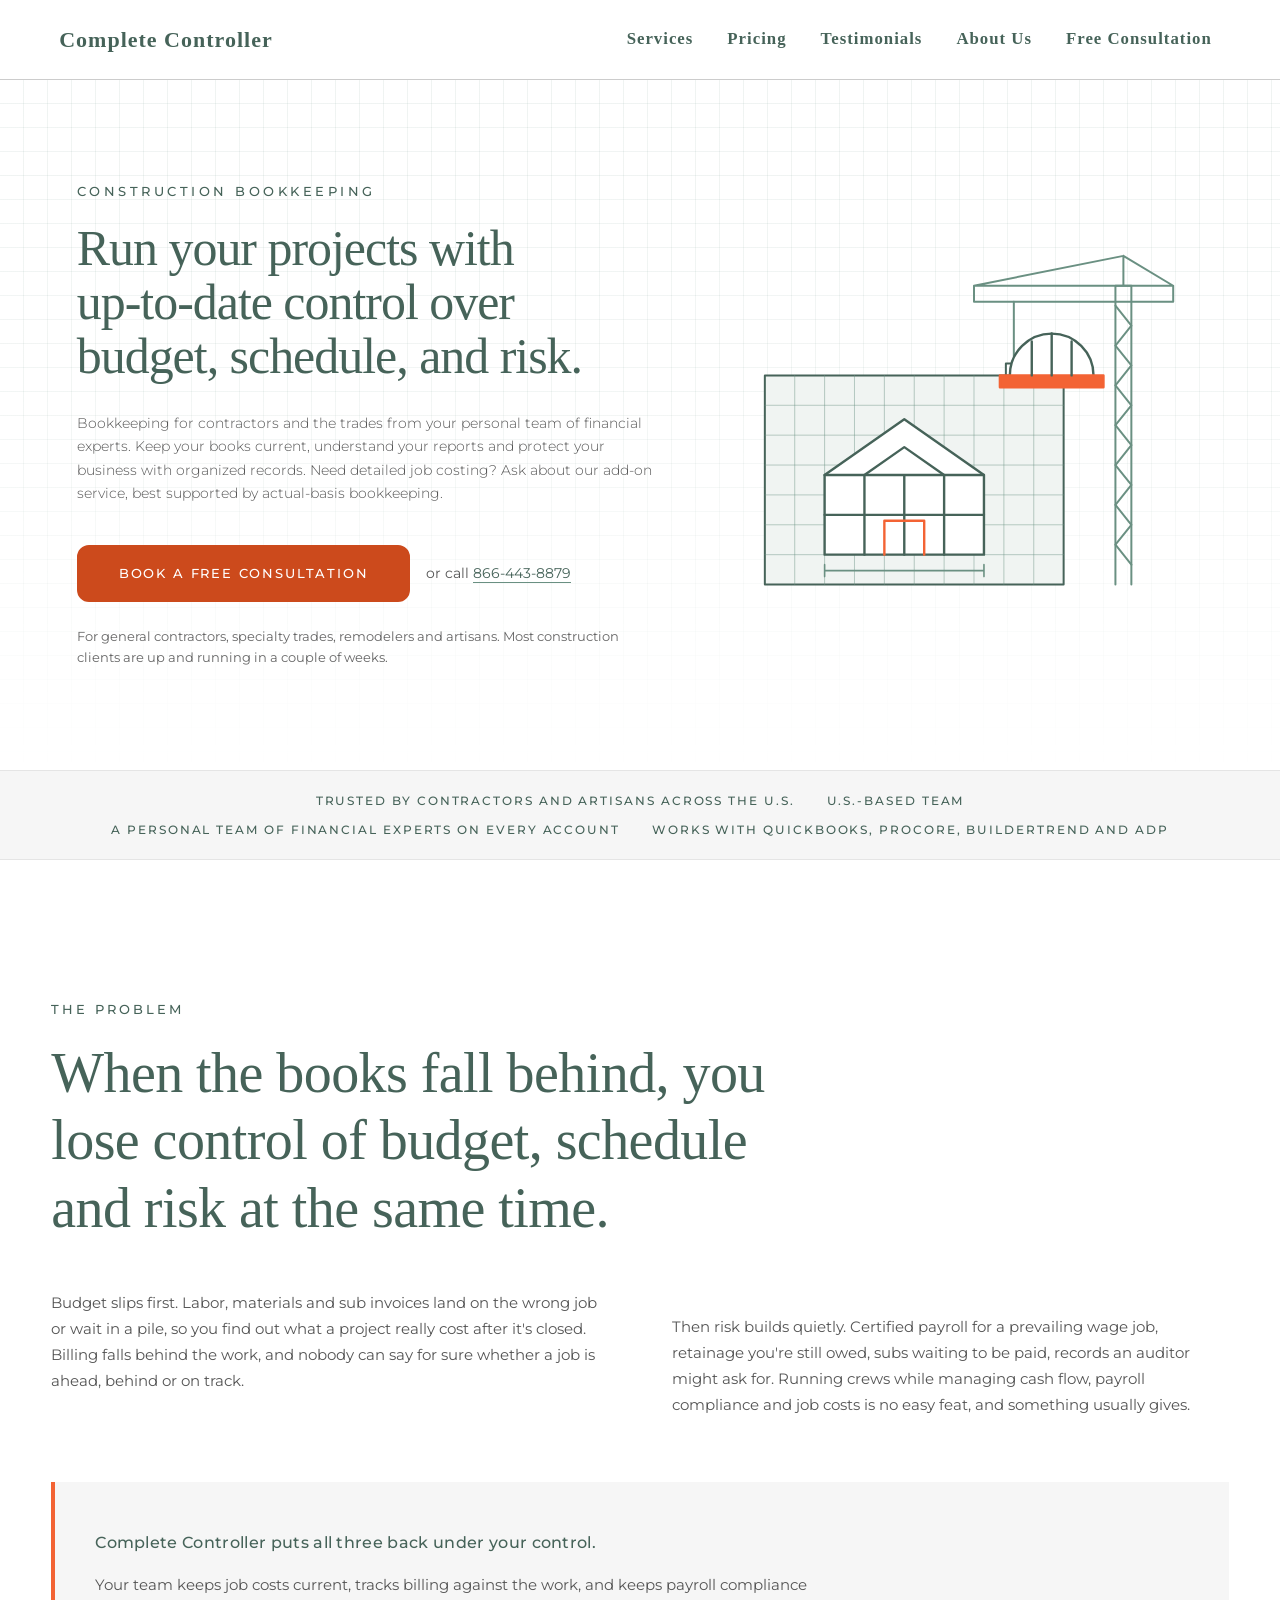
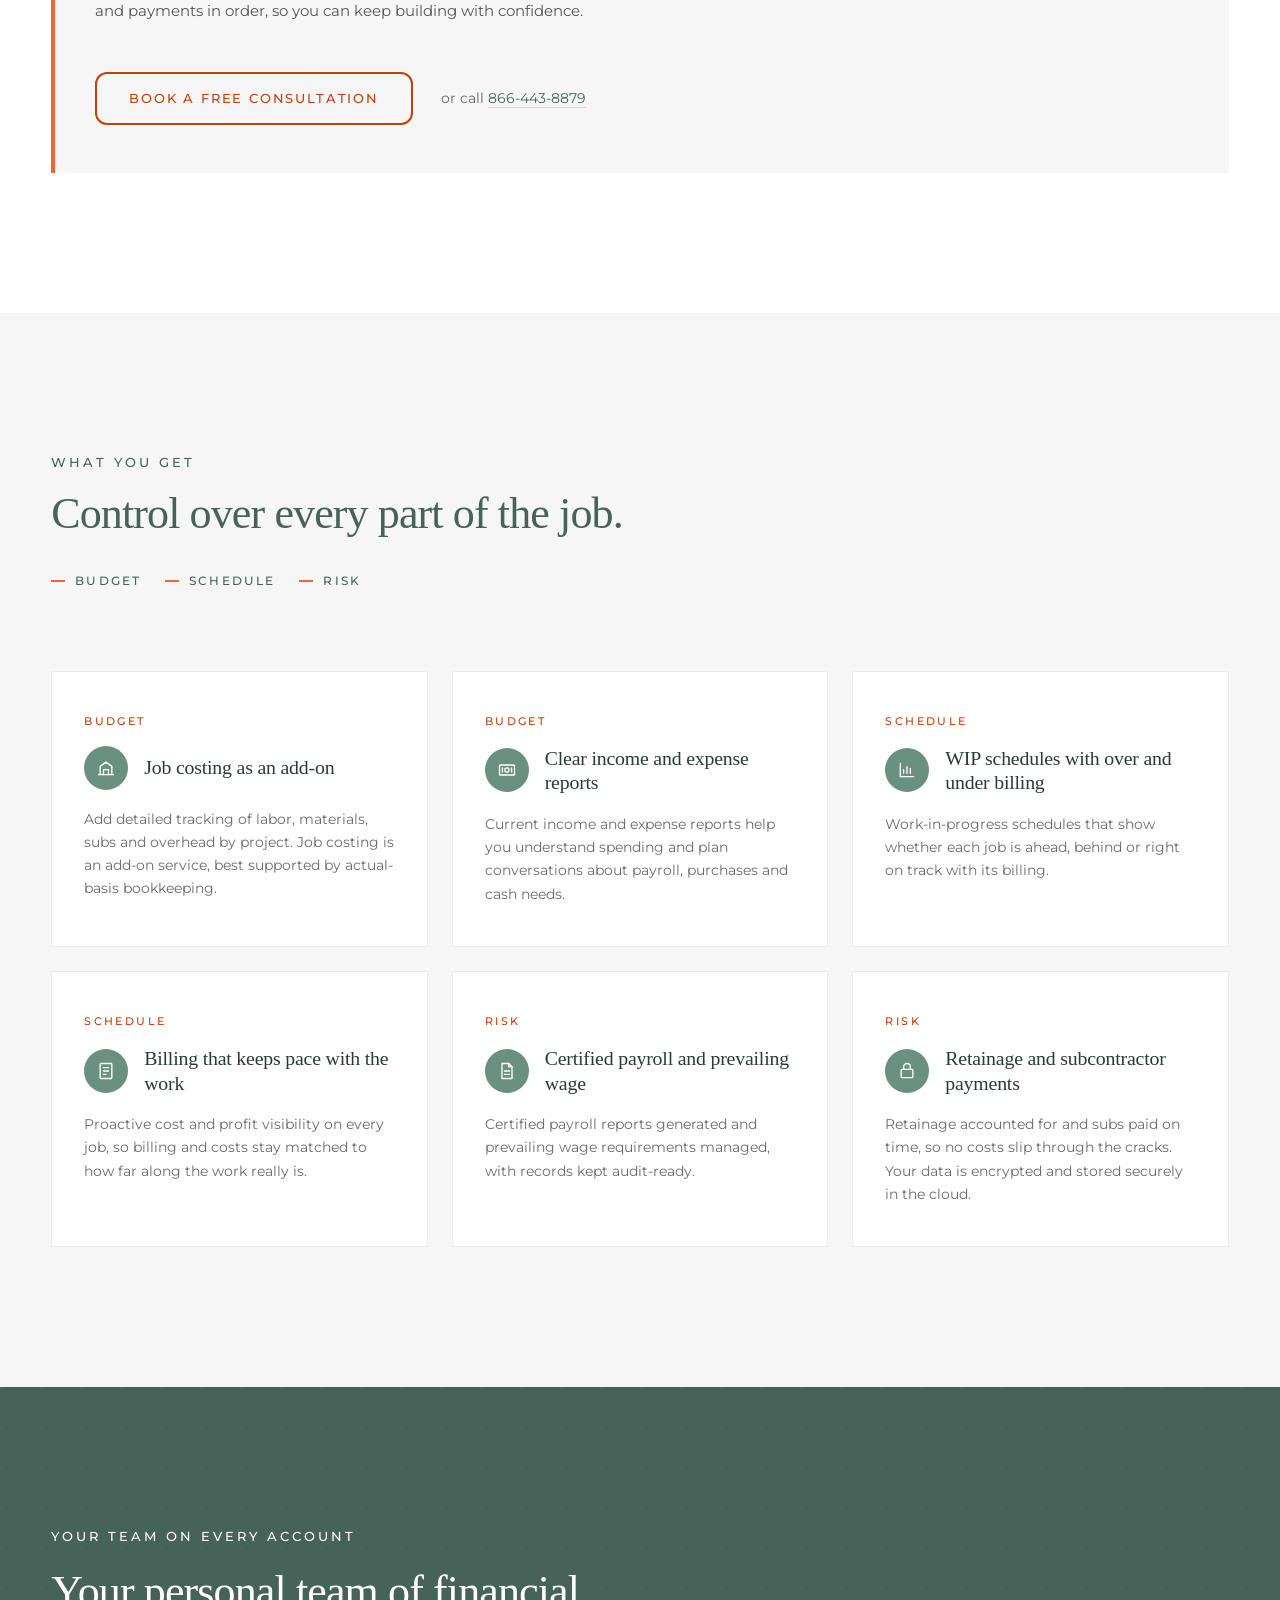
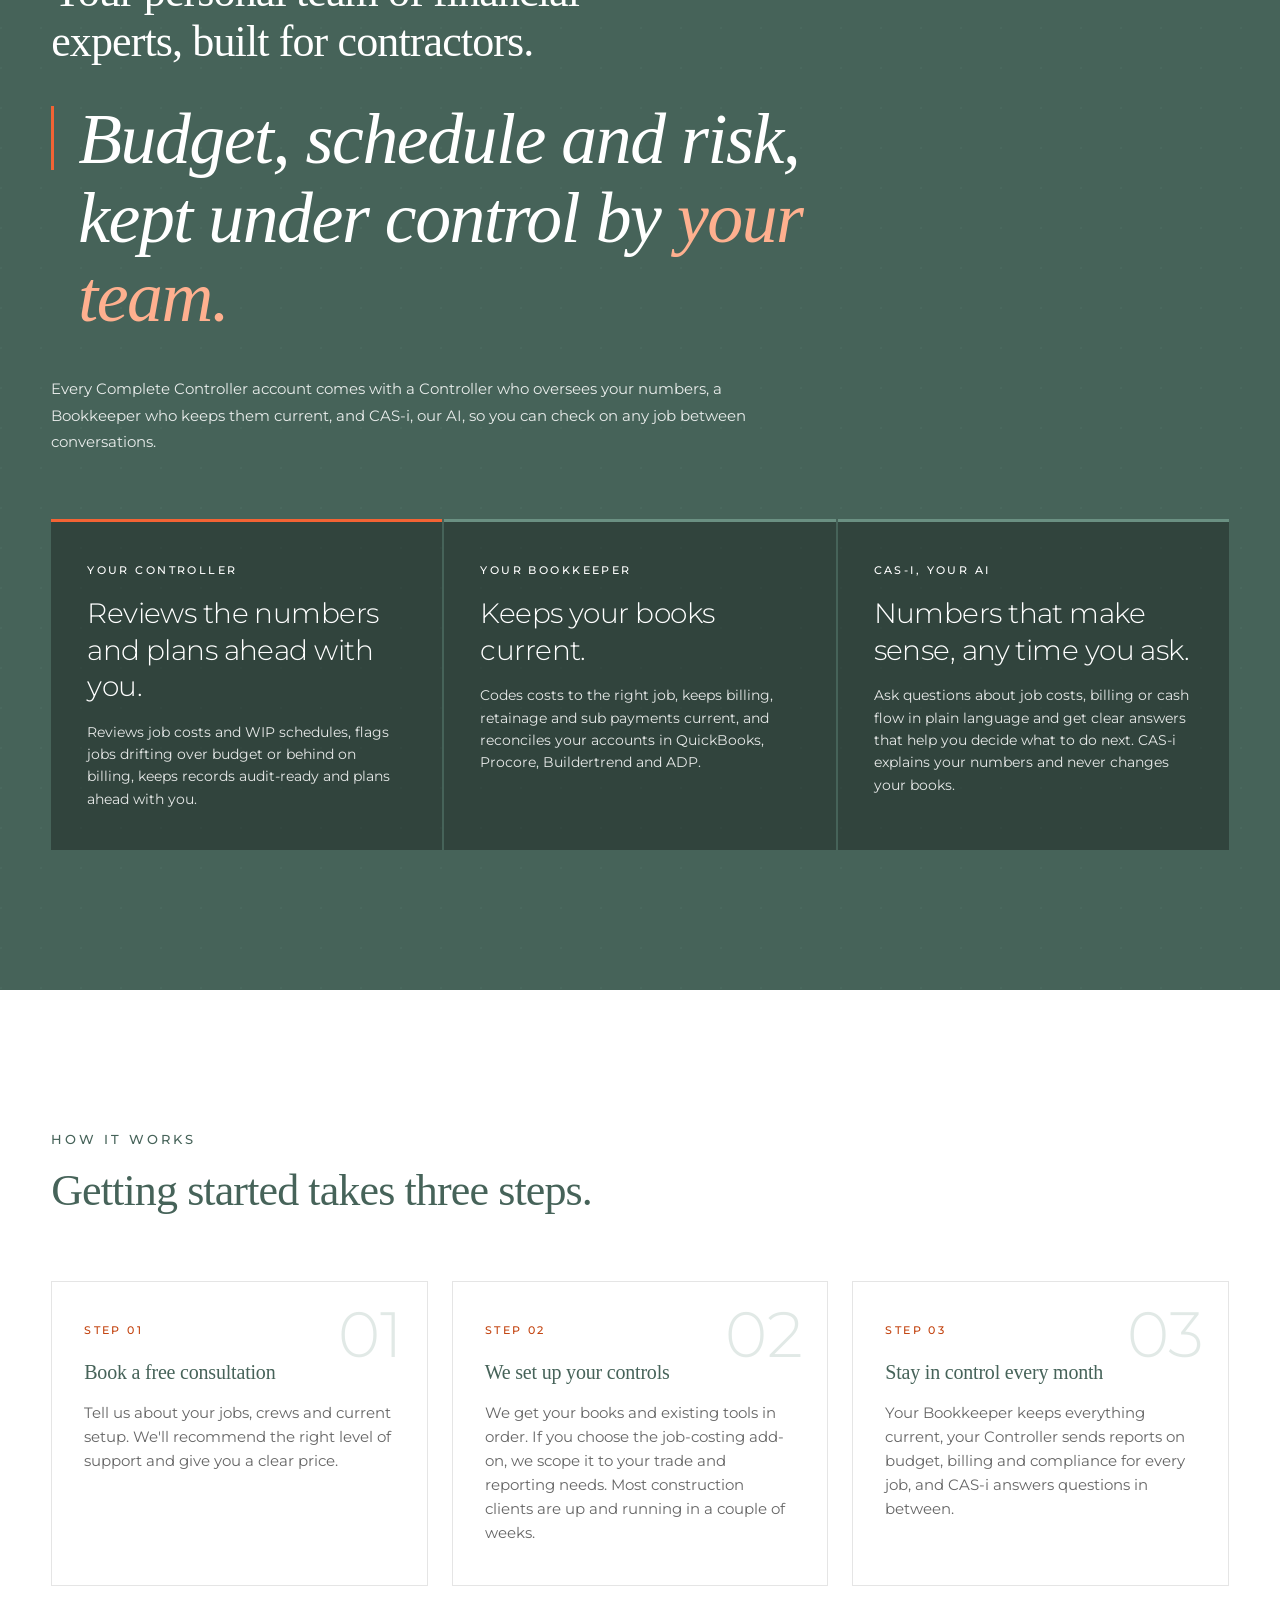
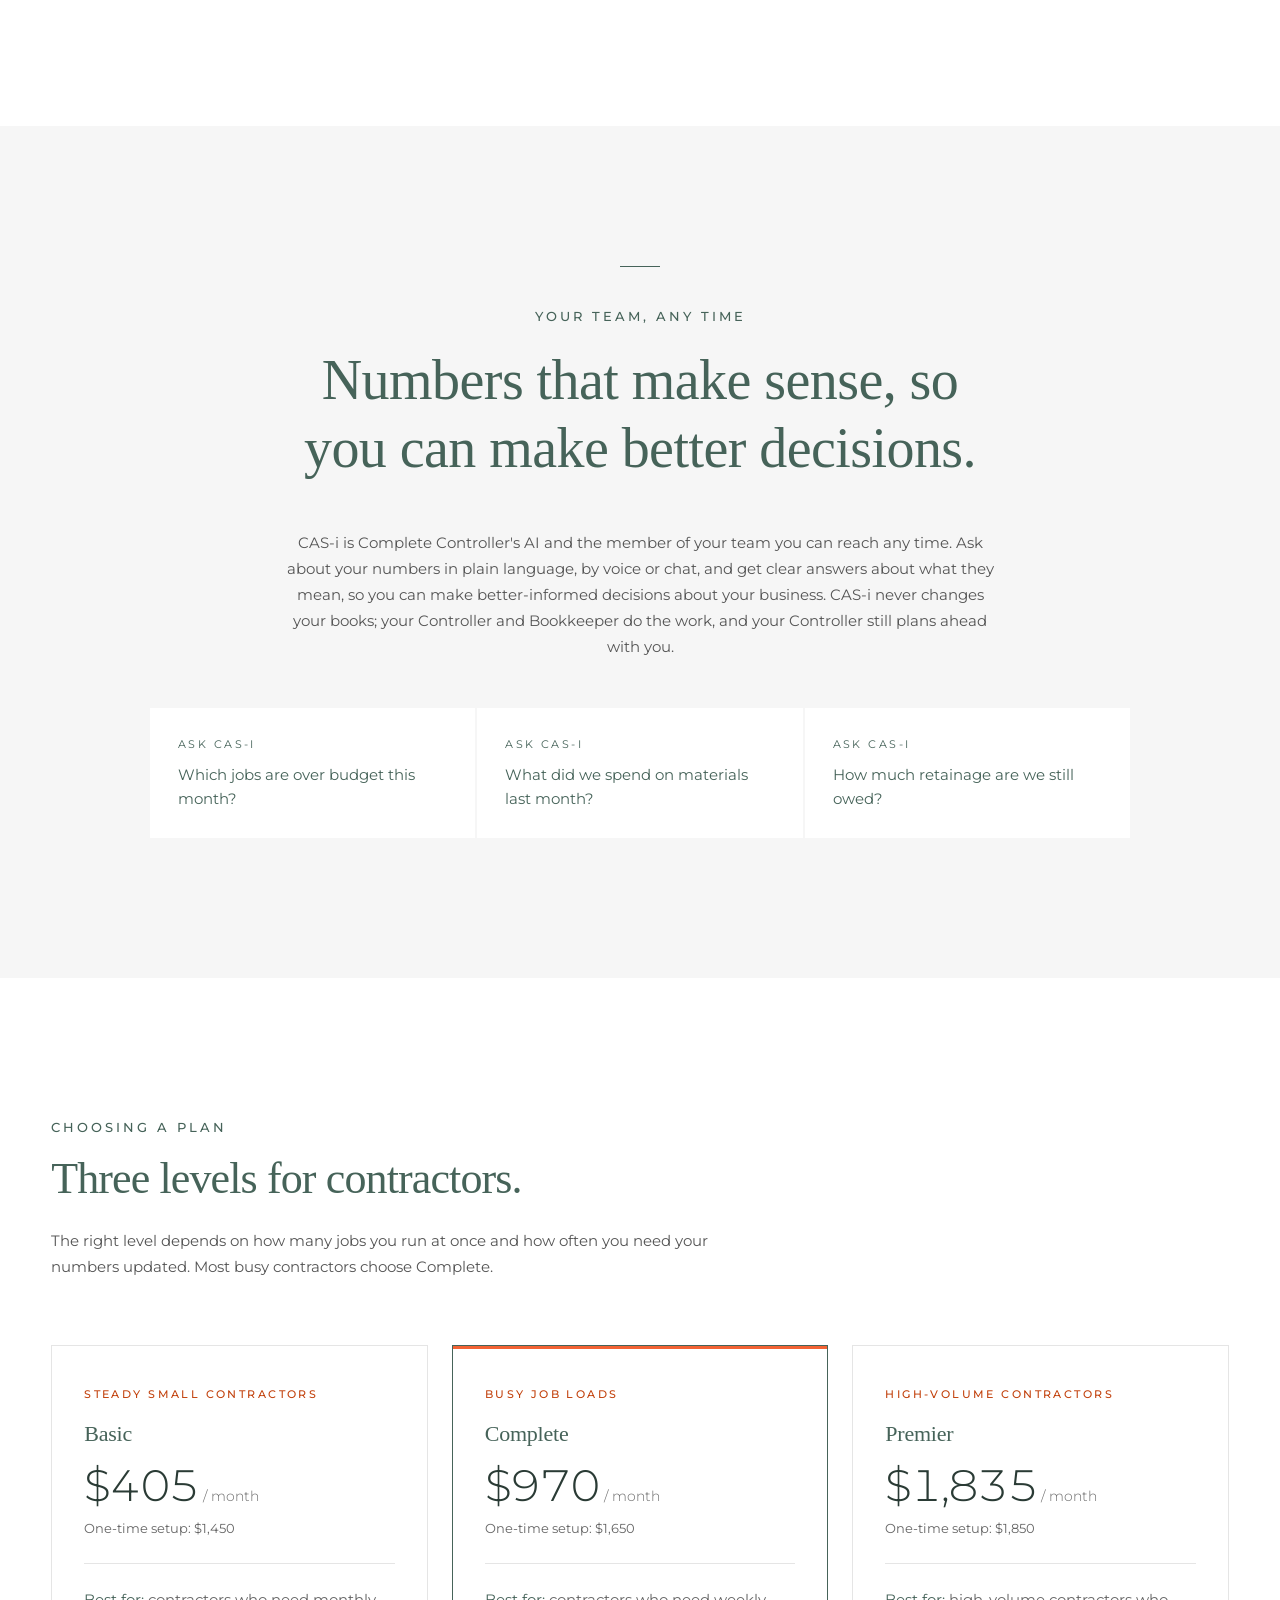
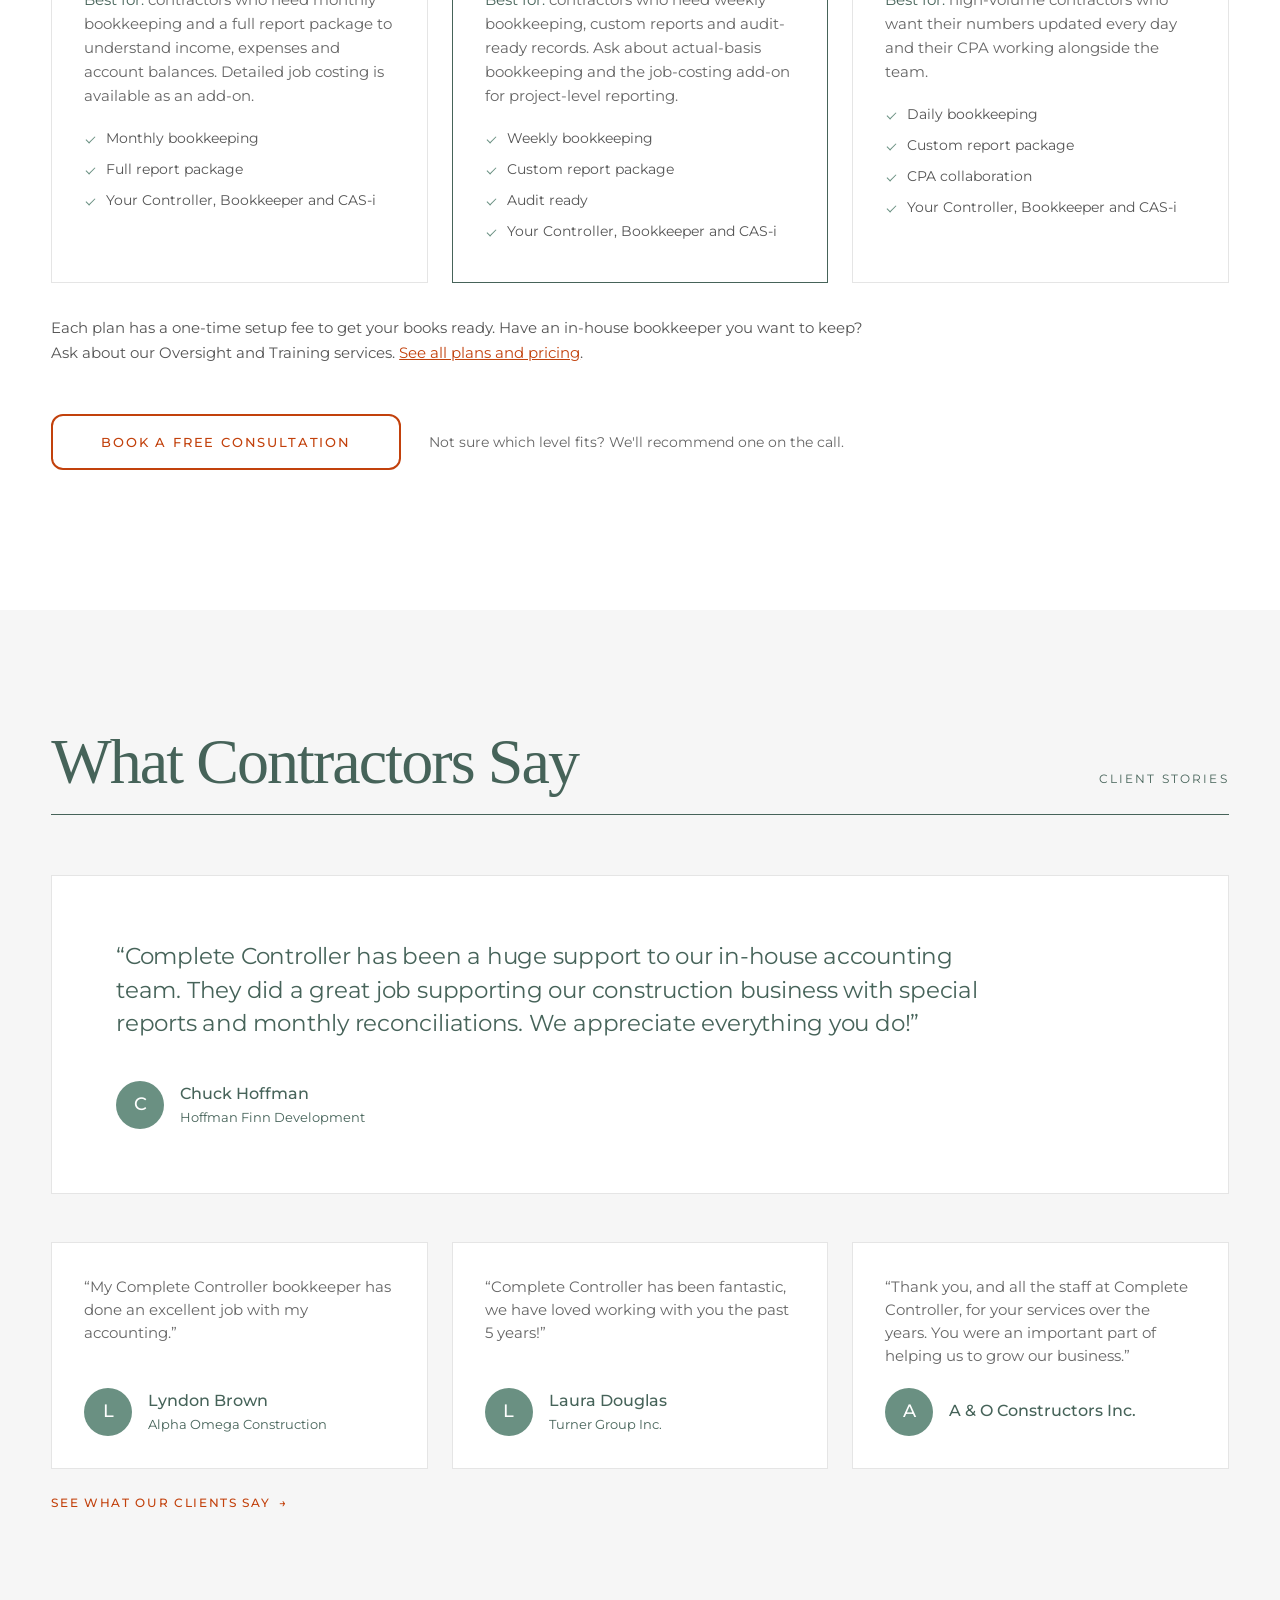
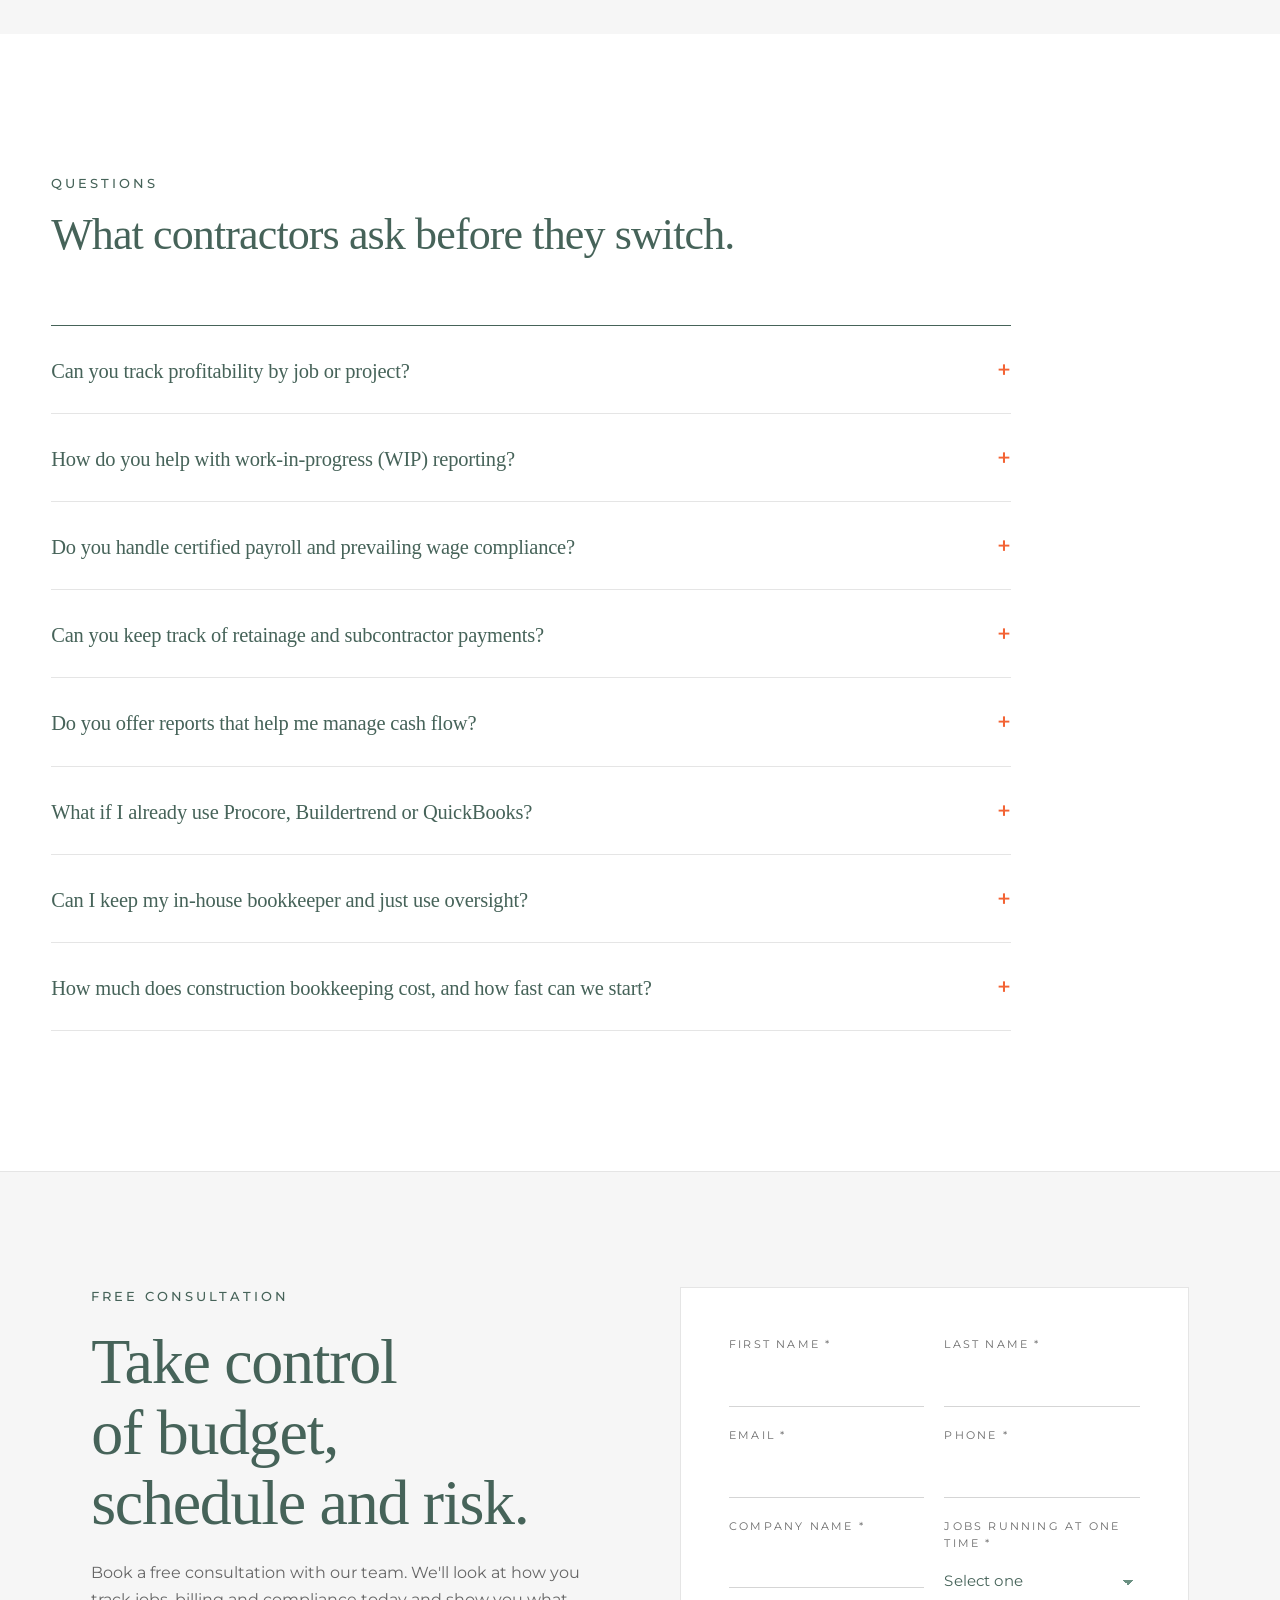
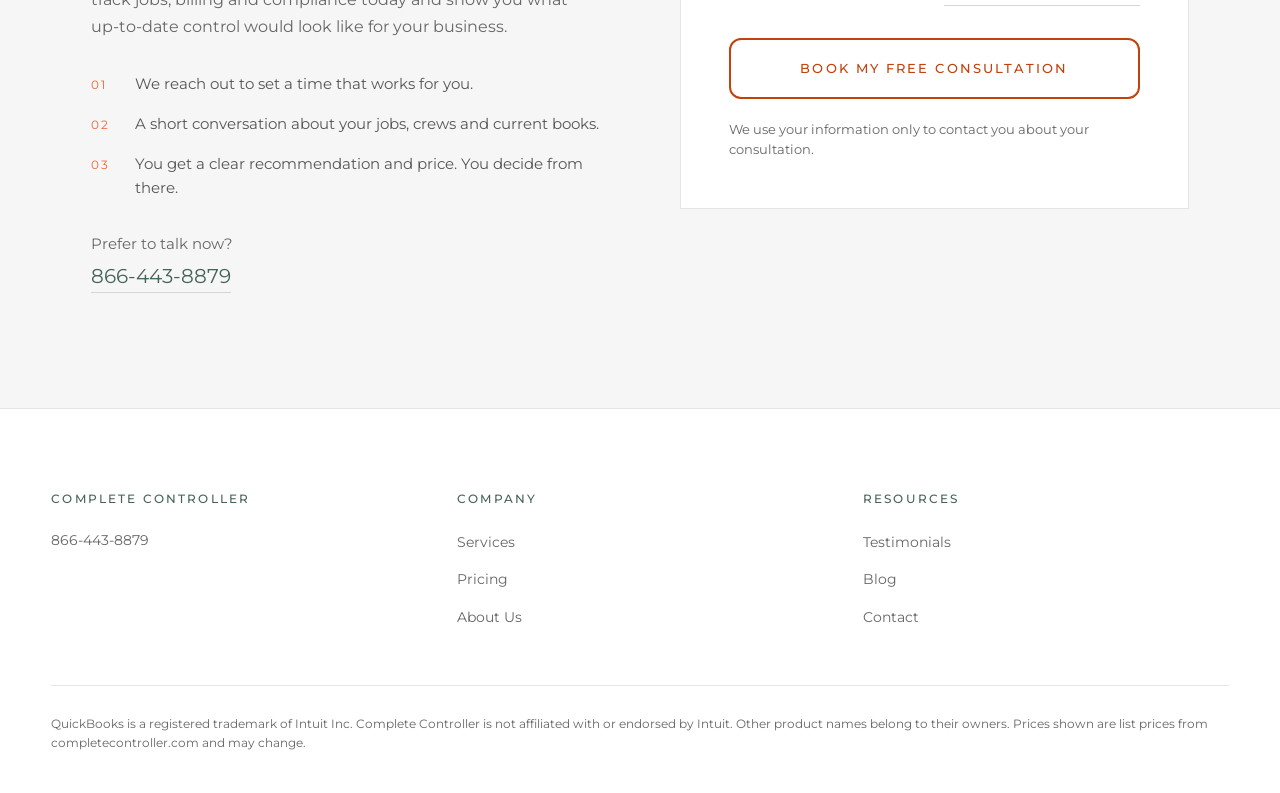
<file: source/index.html>
<!doctype html><html><head><meta charset=utf8><meta name=viewport content="width=device-width,initial-scale=1,viewport-fit=cover"><style>:root{color-scheme:light;box-sizing:border-box;padding-top:env(safe-area-inset-top,0px);padding-bottom:env(safe-area-inset-bottom,0px)}html{scroll-padding-top:env(safe-area-inset-top,0px)}body{margin:0;padding:0;font:14px -apple-system,BlinkMacSystemFont,sans-serif;background:#fff;color:#000}img{max-width:100%}[hidden]:not([hidden=until-found i]){display:none!important}
/* Jennifer review: keep all bullet lists left aligned. */
ul, ol { text-align: left; }
</style></head><body>
<title>CC Construction Page</title>
<!-- WORDPRESS SEO TITLE (set in the SEO plugin; the <title> above is only the review name): Bookkeeping for Contractors | Complete Controller -->
<meta name="claude:viewport-fit-sides" content="cover">
<meta name="description" content="Bookkeeping for contractors that keeps budget, schedule and risk under control: job costing, WIP schedules and certified payroll reports.">
<link rel="canonical" href="https://www.completecontroller.com/info/construction-artisans">
<meta property="og:title" content="Bookkeeping for Contractors | Complete Controller">
<meta property="og:description" content="Bookkeeping for contractors that keeps budget, schedule and risk under control: job costing, WIP schedules and certified payroll reports.">
<meta property="og:url" content="https://www.completecontroller.com/info/construction-artisans">
<meta property="og:type" content="website">
<!-- OG IMAGE: add <meta property="og:image" content="..."> with a 1200x630 image for link previews. -->
<!-- CALL TRACKING: every phone link uses Complete Controller's published number 866-443-8879. Swap in a tracking number later if wanted (tel: hrefs and visible text). -->
<link rel="preconnect" href="https://fonts.googleapis.com">
<link rel="preconnect" href="https://fonts.gstatic.com" crossorigin>
<link rel="stylesheet" href="https://fonts.googleapis.com/css2?family=Montserrat&family=Old+Standard+TT&display=swap">
<style>
/* =====================================================================
   Complete Controller style kit
   Source: computed styles captured from https://www.completecontroller.com/
   on 2026-10-19 at 1440px and 390px viewports. Values are the site's own
   declarations (including its clamp() formulas), not approximations.
   See references/brands/complete-controller.md before editing.
   ===================================================================== */

/* Same font request the live site makes: Montserrat 400 and Old Standard TT 400 only.
   Loading extra weights would make new pages look different from the homepage. */

:root {
  /* Brand color */
  --cc-green: #466359;          /* headings, nav, primary brand surface */
  --cc-green-dark: #2A3B35;     /* hero base, feature-card headings, stat numbers */
  --cc-sage: #6A9082;           /* eyebrows, labels, icon circles, accents */
  --cc-orange: #F36334;         /* buttons, links, stars, accent rules */

  /* Surfaces */
  --cc-white: #FFFFFF;
  --cc-light: #F6F6F6;          /* alternating section and card background */
  --cc-mint: #F0F4F2;           /* closing / summary section background */
  --cc-tile-dark: rgba(11, 11, 11, 0.35);  /* tiles on green, model cards */
  --cc-tile-dark-soft: rgba(11, 11, 11, 0.30);
  --cc-hero-overlay: linear-gradient(90deg, rgba(30,42,38,0.92) 0%, rgba(30,42,38,0.75) 40%, rgba(30,42,38,0.4) 70%, rgba(30,42,38,0.1) 100%);

  /* Text */
  --cc-ink-body: #555555;       /* section body copy */
  --cc-ink-card: #666666;       /* card body copy, form intro */
  --cc-ink-soft: #777777;       /* feature-card body copy */
  --cc-ink-muted: #999999;      /* stat descriptions, form labels, captions */
  --cc-ink-faint: #AAAAAA;      /* fine print under CTAs */
  --cc-on-dark: rgba(255, 255, 255, 0.82);
  --cc-on-dark-hero: rgba(255, 255, 255, 0.88);
  --cc-on-dark-soft: rgba(255, 255, 255, 0.65);

  /* Lines */
  --cc-border: #E5E5E5;         /* card borders, section top rules */
  --cc-border-input: #D5D5D5;   /* form underlines, inactive dots */
  --cc-border-tint: rgba(70, 99, 89, 0.12);
  --cc-header-rule: #CCCCCC;

  /* Type families.
     MATCH MODE (default): the live site's heading rule names "Old+Standard+TT",
     which no loaded font matches, so visitors see the browser's default serif
     (Times New Roman on Windows and Mac). The statement font, Cormorant Garamond,
     is never loaded, so visitors see Georgia. These values reproduce what
     visitors actually see. To switch to the intended fonts after the live site
     is fixed, change the two lines marked SWITCH. */
  --cc-font-heading: serif;                 /* SWITCH to: "Old Standard TT", serif */
  --cc-font-statement: Georgia, serif;      /* SWITCH to: "Cormorant Garamond", Georgia, serif (and load it) */
  --cc-font-body: Montserrat, "PingFang SC", "Microsoft YaHei", sans-serif;
  --cc-font-nav: "Old Standard TT", serif;  /* WordPress header nav, which does load correctly */

  /* Layout */
  --cc-gutter: clamp(20px, 4vw, 60px);       /* section side padding */
  --cc-gutter-wide: clamp(24px, 6vw, 80px);  /* hero and statement side padding */
  --cc-container: 1400px;
  --cc-container-narrow: 1200px;
  --cc-container-casi: 1100px;
  --cc-container-wide: 1560px;
  --cc-section-y: 140px;
  --cc-section-y-tight: 120px;

  /* Motion (the easing is taken from the site's own header transition) */
  --cc-ease: cubic-bezier(0.16, 1, 0.3, 1);
}

/* ---------- Base ---------- */
.cc-page { margin: 0; font-family: var(--cc-font-body); font-size: 16px; line-height: 1.6; color: #000; background: var(--cc-white); -webkit-font-smoothing: antialiased; }
.cc-page *, .cc-page *::before, .cc-page *::after { box-sizing: border-box; }
:where(.cc-page) :where(h1, h2, h3, p, blockquote) { margin: 0; }  /* zero specificity so component margins win */

/* ---------- Sections and containers ---------- */
.cc-section { padding: var(--cc-section-y) var(--cc-gutter); background: var(--cc-white); }
.cc-section--tight { padding-top: var(--cc-section-y-tight); padding-bottom: var(--cc-section-y-tight); }
.cc-section--light { background: var(--cc-light); }
.cc-section--mint { background: var(--cc-mint); }
.cc-section--green { background: var(--cc-green); }
.cc-section--dots { position: relative; overflow: hidden; }
.cc-section--dots::before { content: ""; position: absolute; inset: 0; background-image: radial-gradient(circle at 1px 1px, rgba(106,144,130,0.28) 1px, transparent 0); background-size: 40px 40px; pointer-events: none; }
.cc-section--green.cc-section--dots::before { background-image: radial-gradient(circle at 1px 1px, rgba(106,144,130,0.12) 1px, transparent 0); }
.cc-section--dots > * { position: relative; }

.cc-container { max-width: var(--cc-container); margin: 0 auto; }
.cc-container--casi { max-width: var(--cc-container-casi); }
.cc-container--wide { max-width: var(--cc-container-wide); }
/* Narrow containers carry their own padding (statement band, form band) */
.cc-container--narrow { max-width: var(--cc-container-narrow); margin: 0 auto; }

.cc-heading-block { margin-bottom: 64px; }
.cc-heading-block--lg { margin-bottom: 80px; }
.cc-heading-block--center { text-align: center; }

/* ---------- Typography ---------- */
.cc-eyebrow { font-size: 11px; font-weight: 500; letter-spacing: 0.24em; text-transform: uppercase; color: var(--cc-sage); margin-bottom: 20px; line-height: 1.6; }
.cc-eyebrow--tight { margin-bottom: 16px; }
.cc-eyebrow--on-dark { color: rgba(106, 144, 130, 0.9); }

.cc-h1 { font-family: var(--cc-font-heading); font-size: clamp(36px, 5.5vw, 80px); font-weight: 400; letter-spacing: -0.02em; line-height: 1.05; color: var(--cc-white); text-shadow: rgba(0,0,0,0.25) 0 2px 24px; max-width: 750px; }

/* Standard section headline (most sections) */
.cc-h2 { font-family: var(--cc-font-heading); font-size: clamp(32px, 4.5vw, 56px); font-weight: 300; letter-spacing: -0.01em; line-height: 1.2; color: var(--cc-green); max-width: 900px; margin-bottom: 48px; }
.cc-h2--flush { margin-bottom: 0; }
.cc-h2--center { text-align: center; margin-left: auto; margin-right: auto; }
.cc-h2--on-dark { color: var(--cc-white); }
/* Smaller headline used above card grids ("Financial support built around...") */
.cc-h2--compact { font-size: clamp(28px, 3.5vw, 44px); font-weight: 400; letter-spacing: -0.02em; line-height: 1.15; max-width: 700px; margin-bottom: 0; }
/* Large display headline ("Clients Trust Us", form headline) */
.cc-h2--display { font-size: clamp(36px, 5vw, 64px); font-weight: 300; letter-spacing: -0.02em; line-height: 1.1; margin-bottom: 20px; max-width: none; }
/* Editorial ledger headline ("Client Success Stories") */
.cc-h2--ledger { font-size: clamp(36px, 5vw, 64px); font-weight: 400; letter-spacing: -0.03em; line-height: 1; margin-bottom: 0; max-width: none; }

.cc-h3 { font-family: var(--cc-font-heading); font-size: 22px; font-weight: 500; letter-spacing: -0.01em; line-height: 1.3; color: var(--cc-green); margin-bottom: 16px; }
.cc-h3--step { font-size: 20px; padding-right: 20px; }
.cc-h3--feature { font-size: clamp(20px, 1.8vw, 26px); font-weight: 300; letter-spacing: -0.02em; line-height: 1.25; color: var(--cc-green-dark); }

/* Editorial statement band ("The future of bookkeeping is...") */
.cc-statement-wrap { display: flex; align-items: flex-start; gap: 24px; flex-wrap: wrap; }
.cc-statement-bar { width: 3px; height: clamp(60px, 8vw, 100px); background: var(--cc-orange); flex-shrink: 0; margin-top: 12px; }
.cc-statement { font-family: var(--cc-font-statement); font-size: clamp(36px, 7vw, 96px); font-weight: 300; font-style: italic; line-height: 1.1; letter-spacing: -0.02em; color: var(--cc-white); max-width: 900px; }
.cc-accent { color: var(--cc-orange); }

.cc-pullquote { font-family: var(--cc-font-statement); font-style: italic; font-size: clamp(22px, 2.5vw, 32px); letter-spacing: 0.01em; color: var(--cc-green); text-align: center; max-width: 700px; margin: 0 auto 48px; }
.cc-signoff { font-family: var(--cc-font-statement); font-style: italic; font-size: clamp(14px, 1.3vw, 18px); letter-spacing: 0.01em; color: var(--cc-sage); text-align: center; margin-top: 56px; }

.cc-body { font-size: clamp(15px, 1.2vw, 18px); line-height: 1.7; color: var(--cc-ink-body); }
.cc-measure { max-width: 720px; }  /* standard reading width for body copy outside grids */
.cc-body + .cc-body { margin-top: 24px; }
.cc-body--on-dark { color: var(--cc-on-dark); }
.cc-body--brand { color: var(--cc-green); }
.cc-body-lg { font-size: clamp(16px, 1.3vw, 19px); font-weight: 300; line-height: 1.7; color: var(--cc-green); }
.cc-hero-copy { font-size: clamp(14px, 1.1vw, 17px); font-weight: 300; line-height: 1.65; color: var(--cc-on-dark-hero); }
.cc-takeaway { font-size: clamp(20px, 2.2vw, 30px); font-weight: 400; line-height: 1.4; letter-spacing: -0.015em; color: var(--cc-sage); max-width: 680px; }
.cc-fineprint { font-size: 13px; color: var(--cc-ink-faint); margin-top: 20px; }

/* ---------- Buttons ---------- */
.cc-btn { display: inline-block; font-family: Montserrat, sans-serif; font-size: 13px; font-weight: 500; letter-spacing: 0.14em; text-transform: uppercase; text-decoration: none; text-align: center; border-radius: 12px; padding: 16px 40px; cursor: pointer; transition: all 0.3s; line-height: 1.6; }
/* Solid orange: primary action on dark backgrounds. Hover swaps to outline. */
.cc-btn--solid { color: var(--cc-white); background: var(--cc-orange); border: 2px solid var(--cc-orange); }
.cc-btn--solid:hover { color: var(--cc-orange); background: transparent; }
/* Outline orange: primary action on light backgrounds. Hover fills. */
.cc-btn--outline { color: var(--cc-orange); background: transparent; border: 2px solid var(--cc-orange); padding: 16px 48px; }
.cc-btn--outline:hover { color: var(--cc-white); background: var(--cc-orange); }
.cc-btn--outline-sm { padding: 14px 32px; }
/* Ghost: secondary action on dark backgrounds */
.cc-btn--ghost { color: rgba(255,255,255,0.8); background: transparent; border: 1px solid rgba(255,255,255,0.3); }
.cc-btn--ghost:hover { color: var(--cc-white); border-color: rgba(255,255,255,0.6); }
/* Small outline: trust bar and inline CTAs */
.cc-btn--small { font-size: 12px; color: var(--cc-orange); background: transparent; border: 1px solid var(--cc-orange); padding: 10px 24px; white-space: nowrap; }
.cc-btn--small:hover { color: var(--cc-white); background: var(--cc-orange); }
.cc-btn-row { display: flex; gap: 16px; flex-wrap: wrap; margin-top: 40px; }

.cc-link { display: inline-flex; align-items: center; gap: 8px; margin-top: 24px; font-size: 12px; font-weight: 500; letter-spacing: 0.14em; text-transform: uppercase; color: var(--cc-orange); text-decoration: none; transition: gap 0.3s; }
.cc-link:hover { gap: 12px; }

/* ---------- Grids ---------- */
.cc-grid { display: grid; gap: 24px; grid-template-columns: repeat(auto-fit, minmax(min(100%, 360px), 1fr)); }
.cc-grid--300 { grid-template-columns: repeat(auto-fit, minmax(min(100%, 300px), 1fr)); }
.cc-grid--280 { grid-template-columns: repeat(auto-fit, minmax(min(100%, 280px), 1fr)); }
.cc-grid--text { grid-template-columns: repeat(auto-fit, minmax(min(100%, 440px), 1fr)); gap: 40px 64px; }
/* Mosaic: tiles separated by a 2px seam. A signature of the site. */
.cc-mosaic { display: grid; gap: 2px; grid-template-columns: repeat(auto-fit, minmax(min(100%, 360px), 1fr)); }
.cc-mosaic--280 { grid-template-columns: repeat(auto-fit, minmax(min(100%, 280px), 1fr)); }
.cc-mosaic--220 { grid-template-columns: repeat(auto-fit, minmax(min(100%, 220px), 1fr)); background: rgba(70, 99, 89, 0.08); }
.cc-mosaic--640 { grid-template-columns: repeat(auto-fit, minmax(min(100%, 640px), 1fr)); }

/* ---------- Cards ---------- */
/* Audience / pathway card (white, square corners, no hover) */
.cc-card { background: var(--cc-white); border: 1px solid var(--cc-border); padding: 40px 32px; display: flex; flex-direction: column; justify-content: space-between; min-height: 340px; }
:where(.cc-card) p { font-size: 15px; line-height: 1.6; color: var(--cc-ink-card); }

/* Feature card (icon, lifts on hover) */
.cc-feature { background: var(--cc-white); border: 1px solid var(--cc-border-tint); border-radius: 2px; padding: 40px 32px; transition: all 0.3s; text-decoration: none; display: block; color: inherit; }
.cc-feature:hover { transform: translateY(-4px); box-shadow: rgba(42,59,53,0.08) 0 12px 40px 0; border-color: rgba(106,144,130,0.35); }
:where(.cc-feature) p { font-size: 14px; line-height: 1.65; color: var(--cc-ink-soft); }
.cc-icon-circle { width: 52px; height: 52px; border-radius: 50%; background: var(--cc-sage); display: flex; align-items: center; justify-content: center; margin-bottom: 28px; color: var(--cc-white); }

/* Numbered step card */
.cc-step { background: var(--cc-white); border: 1px solid var(--cc-border); padding: 40px 32px; position: relative; }
.cc-step__num { position: absolute; top: 20px; right: 24px; font-size: clamp(48px, 5vw, 72px); font-weight: 300; line-height: 1; color: rgba(106,144,130,0.2); user-select: none; }
.cc-step__label { font-size: 11px; font-weight: 500; letter-spacing: 0.22em; text-transform: uppercase; color: var(--cc-orange); margin-bottom: 20px; }
:where(.cc-step) p { font-size: 15px; line-height: 1.6; color: var(--cc-ink-card); }

/* Dark tile on green (model cards, audience outcomes) */
.cc-tile { background: var(--cc-tile-dark); padding: 40px 36px; border-top: 3px solid var(--cc-sage); }
.cc-tile--orange { border-top-color: var(--cc-orange); }
.cc-tile--soft { background: var(--cc-tile-dark-soft); padding: 36px 32px; border-top: 0; }
.cc-tile__label { font-size: 11px; letter-spacing: 0.22em; text-transform: uppercase; color: var(--cc-sage); margin-bottom: 16px; }
.cc-tile--orange .cc-tile__label { color: var(--cc-orange); }
.cc-tile--soft .cc-tile__label { font-weight: 500; margin-bottom: 12px; }
.cc-tile__title { font-size: 28px; font-weight: 300; letter-spacing: -0.02em; line-height: 1.3; color: var(--cc-white); margin-bottom: 16px; }
.cc-tile--soft .cc-tile__title { font-size: 20px; font-weight: 400; letter-spacing: -0.01em; line-height: 1.4; margin-bottom: 0; }
.cc-tile__body { font-size: 14px; line-height: 1.6; color: var(--cc-on-dark-soft); }

/* Stat tile (inside .cc-mosaic--220) */
.cc-stat { background: var(--cc-light); padding: 40px 32px; text-align: center; transition: background-color 0.3s; }
.cc-stat__num { font-size: clamp(28px, 3vw, 40px); font-weight: 300; letter-spacing: -0.03em; line-height: 1; color: var(--cc-green-dark); margin-bottom: 8px; }
.cc-stat__label { font-size: 13px; font-weight: 500; letter-spacing: 0.14em; text-transform: uppercase; color: var(--cc-sage); margin-bottom: 12px; }
.cc-stat__desc { font-size: 13px; line-height: 1.6; color: var(--cc-ink-muted); }

/* Callout panel with orange rule ("Complete Controller changes that.") */
.cc-callout { margin-top: 64px; padding: 48px 40px; background: var(--cc-light); border-left: 4px solid var(--cc-orange); }
.cc-callout__lead { font-size: 16px; font-weight: 500; letter-spacing: 0.02em; color: var(--cc-green); margin-bottom: 16px; }

/* Ledger header ("Client Success Stories" row with rule) */
.cc-ledger-head { display: flex; justify-content: space-between; align-items: baseline; margin-bottom: 60px; padding-bottom: 20px; border-bottom: 1px solid var(--cc-green); }
.cc-ledger-head__tag { font-size: 12px; letter-spacing: 0.18em; text-transform: uppercase; color: var(--cc-sage); }

/* Case study tile */
.cc-case { border: 1px solid var(--cc-green); background: var(--cc-white); text-align: left; display: block; text-decoration: none; color: inherit; }
.cc-case__media { position: relative; padding-bottom: 56.25%; overflow: hidden; background: var(--cc-green-dark); }
.cc-case__media img { position: absolute; inset: 0; width: 100%; height: 100%; object-fit: cover; }
.cc-case__foot { padding: 20px 24px; border-top: 1px solid var(--cc-green); }
.cc-case__meta { font-size: 11px; letter-spacing: 0.2em; text-transform: uppercase; color: var(--cc-sage); margin-bottom: 6px; }
.cc-case__title { font-size: 18px; font-weight: 500; letter-spacing: -0.01em; line-height: 1.3; color: var(--cc-green); }

/* Testimonials */
.cc-quote-card { background: var(--cc-light); border: 1px solid var(--cc-border); padding: clamp(40px, 5vw, 72px); margin-bottom: 48px; }
.cc-stars { display: flex; gap: 4px; margin-bottom: 32px; color: var(--cc-orange); font-size: 20px; }
.cc-quote { font-size: clamp(18px, 2vw, 28px); font-weight: 400; line-height: 1.45; letter-spacing: -0.01em; color: var(--cc-green); max-width: 900px; margin-bottom: 40px; }
.cc-person { display: flex; align-items: center; gap: 16px; }
.cc-avatar { width: 48px; height: 48px; border-radius: 50%; background: var(--cc-sage); color: var(--cc-white); display: flex; align-items: center; justify-content: center; font-size: 18px; font-weight: 500; }
.cc-person__name { font-size: 16px; font-weight: 500; color: var(--cc-green); }
.cc-person__role { font-size: 13px; color: var(--cc-sage); }
.cc-quote-sm { background: var(--cc-white); border: 1px solid var(--cc-border); padding: 32px; }
.cc-quote-sm .cc-stars { gap: 2px; margin-bottom: 16px; font-size: 14px; }
:where(.cc-quote-sm) p { font-size: 15px; line-height: 1.55; color: var(--cc-ink-card); margin-bottom: 20px; }

/* Rules and dividers */
.cc-rule { width: 40px; height: 1px; background: var(--cc-green); margin: 0 auto 40px; }
.cc-rule--sage { background: var(--cc-sage); }
.cc-rule-accent { width: 60px; height: 2px; background: var(--cc-orange); margin: 0 auto; }

/* ---------- Hero ---------- */
.cc-hero { position: relative; min-height: 100vh; overflow: hidden; background: var(--cc-green-dark); }
.cc-hero__media { position: absolute; inset: 0; z-index: 1; }
.cc-hero__media img, .cc-hero__media video { width: 100%; height: 100%; object-fit: cover; }
.cc-hero__overlay { position: absolute; inset: 0; z-index: 2; background: var(--cc-hero-overlay); }
.cc-hero__content { position: relative; z-index: 3; min-height: 100vh; display: flex; flex-direction: column; justify-content: center; padding: 110px var(--cc-gutter-wide) 80px; }
.cc-hero__eyebrow { font-size: 11px; font-weight: 500; letter-spacing: 0.28em; text-transform: uppercase; color: rgba(106,144,130,0.9); margin-bottom: 20px; }
.cc-hero__copy { max-width: 640px; margin-top: 28px; display: flex; flex-direction: column; gap: 16px; }

/* Trust bar under the hero */
.cc-trust { background: var(--cc-white); border-bottom: 1px solid var(--cc-border-tint); }
.cc-trust__inner { max-width: var(--cc-container); margin: 0 auto; padding: 20px var(--cc-gutter); display: flex; align-items: center; justify-content: center; gap: 32px; flex-wrap: wrap; }
.cc-trust__text { font-size: 13px; font-weight: 500; letter-spacing: 0.18em; text-transform: uppercase; color: var(--cc-green); text-align: center; }

/* Statement band */
.cc-band { position: relative; background: var(--cc-green); overflow: hidden; }
.cc-band__inner { position: relative; z-index: 2; padding: clamp(80px, 12vw, 160px) var(--cc-gutter-wide); max-width: var(--cc-container-narrow); margin: 0 auto; }

/* ---------- Header (matches the WordPress header in use) ---------- */
.cc-header { height: 80px; background: var(--cc-white); border-bottom: 1px solid var(--cc-header-rule); display: flex; align-items: center; justify-content: space-between; padding: 0 8px; }
.cc-header__logo img { height: 64px; margin: 8px; display: block; }
.cc-nav { display: flex; align-items: center; }
.cc-nav a { font-family: var(--cc-font-nav); font-size: 1.05rem; font-weight: 600; letter-spacing: 1px; color: var(--cc-green); text-decoration: none; line-height: 80px; padding: 20px 4px; border: 7px solid var(--cc-white); margin: 0 6px; }
.cc-nav a:hover, .cc-nav a[aria-current="page"] { color: var(--cc-sage); border-bottom-color: var(--cc-sage); }
@media (max-width: 940px) { .cc-header { background: var(--cc-green); } .cc-nav { display: none; } }

/* ---------- Forms ---------- */
.cc-form { display: flex; flex-direction: column; gap: 20px; }
.cc-form__row { display: grid; grid-template-columns: 1fr 1fr; gap: 20px; }
.cc-field { display: block; }
.cc-field__label { display: block; font-size: 11px; letter-spacing: 0.2em; text-transform: uppercase; color: var(--cc-ink-muted); margin-bottom: 4px; }
.cc-input { width: 100%; padding: 12px 0; font: inherit; font-size: 15px; letter-spacing: 0.01em; color: var(--cc-green); background: transparent; border: 0; border-bottom: 1px solid var(--cc-border-input); border-radius: 0; outline: none; }
.cc-input:focus { border-bottom-color: var(--cc-green); }
.cc-input:focus-visible { box-shadow: 0 2px 0 0 var(--cc-green); }
.cc-form .cc-btn { margin-top: 12px; padding: 18px 24px; letter-spacing: 0.16em; width: 100%; transition: all 0.5s; }

/* ---------- Footer ---------- */
.cc-footer { background: var(--cc-white); border-top: 1px solid var(--cc-border); padding: 80px var(--cc-gutter) 0; }
.cc-footer__head { font-size: 12px; font-weight: 500; letter-spacing: 0.18em; text-transform: uppercase; color: var(--cc-green); margin-bottom: 20px; }
.cc-footer a { font-size: 14px; color: var(--cc-ink-card); text-decoration: none; transition: color 0.2s; }
.cc-footer a:hover { color: var(--cc-orange); }

/* ---------- Motion ---------- */
/* Elements rise into place as they scroll into view. Distances match the site:
   text 40px, headings 60px, cards 60-80px. Duration is our choice (not captured). */
.cc-reveal { opacity: 0; transform: translateY(var(--cc-rise, 40px)); transition: opacity 0.9s var(--cc-ease), transform 0.9s var(--cc-ease); }
.cc-reveal.is-visible { opacity: 1; transform: none; }
@media (prefers-reduced-motion: reduce) { .cc-reveal { opacity: 1; transform: none; transition: none; } }

/* ---------- Small screens ---------- */
@media (max-width: 600px) {
  .cc-form__row { grid-template-columns: 1fr; }
  .cc-ledger-head { flex-wrap: wrap; gap: 8px; }
}


/* ---------- Page additions (built only from kit tokens) ----------
   Layout: homepage rhythm. White hero with a faint sage ledger grid and an industry
   line illustration, light gray trust bar, white problem, light features, one green band
   with dark tiles, white steps, light CAS-i, white plans, light client stories,
   white FAQ, light gray form band to close.
   Single light theme on purpose: this page must render exactly like completecontroller.com. */
:root { color-scheme: light; --cc-ink-fine: #666666; }
body { background: var(--cc-white); color: #000; }

/* Side gutters that also clear a phone's side system bar */
.cc-section, .cc-trust__inner, .cc-footer, .cc-header { padding-left: max(var(--cc-gutter), env(safe-area-inset-left, 0px)); padding-right: max(var(--cc-gutter), env(safe-area-inset-right, 0px)); }
.cc-hero__content, .cc-band__inner { padding-left: max(var(--cc-gutter-wide), env(safe-area-inset-left, 0px)); padding-right: max(var(--cc-gutter-wide), env(safe-area-inset-right, 0px)); }

/* Light hero: white with a fine sage ledger grid that fades toward the bottom */
.hero-light { position: relative; background: var(--cc-white); overflow: hidden; }
.hero-light::before { content: ""; position: absolute; inset: 0; pointer-events: none;
  background-image: linear-gradient(rgba(106,144,130,0.10) 1px, transparent 1px), linear-gradient(90deg, rgba(106,144,130,0.10) 1px, transparent 1px);
  background-size: 24px 24px; background-position: -1px -1px;
  -webkit-mask-image: linear-gradient(to bottom, #000 0%, rgba(0,0,0,0.85) 45%, transparent 100%);
  mask-image: linear-gradient(to bottom, #000 0%, rgba(0,0,0,0.85) 45%, transparent 100%); }
.hero-light__inner { position: relative; max-width: var(--cc-container); margin: 0 auto; padding-block: clamp(56px, 8vw, 120px) clamp(64px, 8vw, 120px);
  padding-left: max(var(--cc-gutter-wide), env(safe-area-inset-left, 0px)); padding-right: max(var(--cc-gutter-wide), env(safe-area-inset-right, 0px));
  display: grid; grid-template-columns: minmax(0, 1.1fr) minmax(0, 0.9fr); gap: 48px 64px; align-items: center; }
.hero-light__inner > * { min-width: 0; }
.hero-light .cc-hero__eyebrow { display: block; color: var(--cc-sage); }
.hero-light .cc-h1 { color: var(--cc-green); text-shadow: none; font-size: clamp(36px, 4.6vw, 72px); max-width: 680px; }
.hero-light .cc-hero-copy { color: var(--cc-ink-body); }
.hero-light .cc-btn-row { align-items: center; }
.hero-call { font-size: 14px; color: var(--cc-ink-body); }
.hero-call a { color: var(--cc-green); text-decoration: none; border-bottom: 1px solid var(--cc-sage); white-space: nowrap; }
.hero-call a:hover { border-bottom-color: var(--cc-orange); }
.hero-trust { margin-top: 24px; font-size: 13px; line-height: 1.6; color: var(--cc-ink-card); max-width: 560px; }
.hero-art { display: block; width: 100%; height: auto; max-width: 520px; margin-left: auto; }
@media (max-width: 900px) {
  .hero-light__inner { grid-template-columns: 1fr; }
  .hero-art { max-width: 340px; margin: 0; }
}
@media (max-width: 600px) {
  .cc-btn-row { margin-top: 28px; }
  .hero-light .cc-btn-row .cc-btn { width: 100%; }
  .hero-art { max-width: 280px; }
}

/* Trust bar: light gray band so it reads clearly under the white hero */
.cc-trust { background: var(--cc-light); border-top: 1px solid var(--cc-border); border-bottom: 1px solid var(--cc-border); }
.trust-list { list-style: none; margin: 0; padding: 0; display: flex; flex-wrap: wrap; justify-content: center; gap: 10px 32px; }
.trust-list li { font-size: 12px; font-weight: 500; letter-spacing: 0.16em; text-transform: uppercase; color: var(--cc-green); text-align: center; line-height: 1.6; }

/* Header wordmark (the live WordPress header supplies the real logo) */
.wordmark { font-family: var(--cc-font-nav); font-size: 22px; font-weight: 600; letter-spacing: 1px; color: var(--cc-green); text-decoration: none; margin-left: 8px; white-space: nowrap; }
.cc-header .cc-nav a { line-height: 1.2; padding-top: 22px; padding-bottom: 22px; }
.cc-header { overflow: hidden; }
.header-cta { display: none; }
@media (max-width: 940px) { .wordmark { color: var(--cc-white); font-size: 19px; } }

.cc-icon-circle svg { width: 22px; height: 22px; stroke: currentColor; fill: none; stroke-width: 1.6; stroke-linecap: round; stroke-linejoin: round; }
.cc-grid > *, .cc-mosaic > *, .cc-grid--text > * { min-width: 0; }
.cc-grid--text { display: grid; }
.cc-h1, .cc-h2 { text-wrap: balance; }
.cc-h3--feature { margin-bottom: 14px; }
.pillar-tag { font-size: 11px; font-weight: 500; letter-spacing: 0.22em; text-transform: uppercase; color: var(--cc-orange); margin: 0 0 16px; }
/* Feature card: icon and heading on one row, body below */
.feat-head { display: flex; align-items: center; gap: 16px; margin-bottom: 18px; }
.feat-head .cc-icon-circle { width: 44px; height: 44px; margin: 0; flex: none; }
.feat-head .cc-icon-circle svg { width: 20px; height: 20px; }
.feat-head .cc-h3--feature { font-family: var(--cc-font-heading); font-size: clamp(18px, 1.55vw, 22px); font-weight: 400; letter-spacing: -0.01em; line-height: 1.25; color: var(--cc-green-dark); margin: 0; min-width: 0; }
/* Green band with its own headline: italic statement sits below at a smaller size */
.team-tiles { grid-template-columns: repeat(auto-fit, minmax(min(100%, 300px), 1fr)); }
.band-h2 { margin-bottom: 32px; max-width: 760px; }
.statement--sub .cc-statement { font-size: clamp(24px, 2.9vw, 38px); max-width: 760px; }
.statement--sub .cc-statement-bar { height: clamp(44px, 5vw, 64px); margin-top: 6px; }
.pillars { list-style: none; margin: 32px 0 0; padding: 0; display: flex; flex-wrap: wrap; gap: 8px 24px; }
.pillars li { font-size: 12px; font-weight: 500; letter-spacing: 0.18em; text-transform: uppercase; color: var(--cc-green); display: flex; align-items: center; gap: 10px; }
.pillars li::before { content: ""; width: 14px; height: 2px; background: var(--cc-orange); }
.hero-light .cc-h1.h1-long { font-size: clamp(32px, 3.9vw, 60px); line-height: 1.08; max-width: 700px; }
.hide-sm {} @media (max-width: 600px) { .hide-sm { display: none; } }
.cta-after { margin-top: 48px; display: flex; flex-wrap: wrap; align-items: center; gap: 16px 28px; }
.cta-after__phone { font-size: 14px; color: var(--cc-ink-card); }
.cta-after__phone a { color: var(--cc-green); text-decoration: none; border-bottom: 1px solid var(--cc-border-input); }
.cc-fineprint { color: var(--cc-ink-fine); }

/* Green band: statement plus dark tiles */
.cc-section--green .cc-statement-wrap { flex-wrap: nowrap; gap: clamp(14px, 2vw, 24px); }
.cc-section--green .cc-statement { min-width: 0; }
.features-grid { grid-template-columns: repeat(auto-fit, minmax(min(100%, 340px), 1fr)); }
.band-intro { max-width: 720px; margin: 40px 0 64px; }
.cc-section--green .cc-statement { font-size: clamp(34px, 5.6vw, 76px); }

/* CAS-i */
.casi { text-align: center; }
.casi .cc-body { max-width: 720px; margin: 0 auto; }
.casi-asks { list-style: none; padding: 0; margin: 48px auto 0; display: grid; gap: 2px; grid-template-columns: repeat(auto-fit, minmax(min(100%, 280px), 1fr)); max-width: 980px; }
.casi-asks li { background: var(--cc-white); padding: 28px 28px; font-size: 15px; line-height: 1.55; color: var(--cc-green); text-align: left; }
.casi-asks li span { display: block; font-size: 11px; letter-spacing: 0.22em; text-transform: uppercase; color: var(--cc-sage); margin-bottom: 10px; }

/* Plan cards */
.plan { background: var(--cc-white); border: 1px solid var(--cc-border); padding: 40px 32px; display: flex; flex-direction: column; position: relative; }
.plan--pick { border-color: var(--cc-green); box-shadow: inset 0 3px 0 var(--cc-orange); }
.plan__tag { font-size: 11px; font-weight: 500; letter-spacing: 0.22em; text-transform: uppercase; color: var(--cc-orange); margin-bottom: 16px; min-height: 18px; }
.plan__price { font-size: clamp(34px, 3.4vw, 44px); font-weight: 300; letter-spacing: -0.03em; line-height: 1; color: var(--cc-green-dark); font-variant-numeric: tabular-nums; }
.plan__price small { font-size: 14px; letter-spacing: 0; color: var(--cc-ink-muted); margin-left: 4px; }
.plan__setup { font-size: 13px; color: var(--cc-ink-card); margin-top: 10px; }
.plan__fit { font-size: 15px; line-height: 1.6; color: var(--cc-ink-card); margin-top: 24px; padding-top: 24px; border-top: 1px solid var(--cc-border); }
.plan__fit b { font-weight: 400; color: var(--cc-green); }
.plan ul { list-style: none; margin: 20px 0 0; padding: 0; display: flex; flex-direction: column; gap: 10px; }
.plan li { font-size: 14px; line-height: 1.5; color: var(--cc-ink-body); padding-left: 22px; position: relative; }
.plan li::before { content: ""; position: absolute; left: 2px; top: 8px; width: 9px; height: 5px; border-left: 1.5px solid var(--cc-sage); border-bottom: 1.5px solid var(--cc-sage); transform: rotate(-45deg); }
.plan-note { margin-top: 32px; font-size: 15px; line-height: 1.7; color: var(--cc-ink-body); max-width: 820px; }
.plan-note a { color: var(--cc-orange); }

/* Testimonials on a light section */
.cc-section--light .cc-quote-card { background: var(--cc-white); }
.cc-quote { font-size: clamp(18px, 1.8vw, 24px); }
.proof-grid-2 { grid-template-columns: repeat(auto-fit, minmax(min(100%, 420px), 1fr)); }
.cc-quote-sm { display: flex; flex-direction: column; justify-content: space-between; }
.cc-quote-sm .cc-person p { margin-bottom: 0; }

/* FAQ */
.faq { border-top: 1px solid var(--cc-green); max-width: 960px; }
.faq details { border-bottom: 1px solid var(--cc-border); }
.faq summary { list-style: none; cursor: pointer; display: flex; justify-content: space-between; gap: 24px; align-items: baseline; padding: 28px 0; font-family: var(--cc-font-heading); font-size: clamp(19px, 1.6vw, 22px); font-weight: 500; letter-spacing: -0.01em; line-height: 1.3; color: var(--cc-green); }
.faq summary::-webkit-details-marker { display: none; }
.faq summary::after { content: "+"; font-family: var(--cc-font-body); font-size: 24px; color: var(--cc-orange); flex: none; transition: transform 0.3s var(--cc-ease); }
.faq details[open] summary::after { transform: rotate(45deg); }
.faq summary:focus-visible { outline: 2px solid var(--cc-orange); outline-offset: 4px; }
.faq .cc-body { padding-bottom: 32px; max-width: 760px; }

/* Form band */
.form-band { padding-block: clamp(72px, 9vw, 120px); padding-left: max(clamp(20px, 4vw, 60px), env(safe-area-inset-left, 0px)); padding-right: max(clamp(20px, 4vw, 60px), env(safe-area-inset-right, 0px)); display: grid; grid-template-columns: repeat(auto-fit, minmax(min(100%, 420px), 1fr)); gap: 48px 80px; align-items: start; }
.form-band > * { min-width: 0; }
.form-intro { font-size: 16px; line-height: 1.7; color: var(--cc-ink-card); max-width: 520px; }
.next-steps { list-style: none; margin: 32px 0 0; padding: 0; display: flex; flex-direction: column; gap: 16px; counter-reset: ns; }
.next-steps li { counter-increment: ns; display: grid; grid-template-columns: 32px 1fr; gap: 12px; font-size: 15px; line-height: 1.6; color: var(--cc-ink-body); }
.next-steps li::before { content: "0" counter(ns); font-size: 12px; letter-spacing: 0.16em; color: var(--cc-orange); padding-top: 3px; }
.form-phone { margin-top: 32px; font-size: 15px; color: var(--cc-ink-card); }
.form-phone a { color: var(--cc-green); font-size: 20px; text-decoration: none; display: inline-block; margin-top: 4px; border-bottom: 1px solid var(--cc-border-input); }
.form-card { background: var(--cc-white); border: 1px solid var(--cc-border); padding: clamp(28px, 4vw, 48px); }
select.cc-input { appearance: none; background-image: linear-gradient(45deg, transparent 50%, var(--cc-sage) 50%), linear-gradient(135deg, var(--cc-sage) 50%, transparent 50%); background-position: calc(100% - 12px) 55%, calc(100% - 7px) 55%; background-size: 5px 5px; background-repeat: no-repeat; padding-right: 24px; }
.cc-input[aria-invalid="true"] { border-bottom-color: var(--cc-orange); }
.field-error { display: block; font-size: 12px; color: #B8401A; margin-top: 6px; }
.form-done { border-left: 4px solid var(--cc-orange); background: var(--cc-white); padding: 40px; }
.form-done .cc-h3 { margin-bottom: 12px; }
.cc-btn:focus-visible, .cc-link:focus-visible, .cc-nav a:focus-visible, .cc-footer a:focus-visible, .wordmark:focus-visible, a:focus-visible { outline: 2px solid var(--cc-orange); outline-offset: 3px; }
.cc-input:focus-visible { outline: 2px solid transparent; }

/* Footer */
.footer-grid { max-width: var(--cc-container); margin: 0 auto; display: grid; grid-template-columns: repeat(auto-fit, minmax(min(100%, 220px), 1fr)); gap: 40px; padding-bottom: 56px; }
.footer-grid ul { list-style: none; margin: 0; padding: 0; display: flex; flex-direction: column; gap: 12px; }
.footer-legal { max-width: var(--cc-container); margin: 0 auto; border-top: 1px solid var(--cc-border); padding-block: 28px 40px; font-size: 12px; line-height: 1.6; color: var(--cc-ink-card); }

/* Sticky mobile CTA, shown after the hero scrolls away */
.sticky-cta { position: fixed; left: 0; right: 0; bottom: 0; z-index: 50; background: var(--cc-white); border-top: 1px solid var(--cc-border); box-shadow: 0 -8px 24px rgba(42,59,53,0.08); display: none; gap: 10px; align-items: center; padding: 10px max(16px, env(safe-area-inset-right, 0px)) calc(10px + env(safe-area-inset-bottom, 0px)) max(16px, env(safe-area-inset-left, 0px)); transform: translateY(110%); transition: transform 0.4s var(--cc-ease); }
.sticky-cta.is-on { transform: none; }
.sticky-cta .cc-btn { flex: 1; padding: 13px 16px; font-size: 12px; }
.sticky-cta__call { flex: none; width: 50px; height: 50px; border: 1px solid var(--cc-green); border-radius: 12px; display: flex; align-items: center; justify-content: center; color: var(--cc-green); }
.sticky-cta__call svg { width: 20px; height: 20px; stroke: currentColor; fill: none; stroke-width: 1.6; stroke-linecap: round; stroke-linejoin: round; }
@media (max-width: 760px) { .sticky-cta { display: flex; } body { padding-bottom: 76px; } }
@media (prefers-reduced-motion: reduce) { .sticky-cta { transition: none; } }

/* Scroll reveal only for content below the first screen, so the page is complete at rest */
.js-reveal { opacity: 0; transform: translateY(var(--cc-rise, 40px)); transition: opacity 0.9s var(--cc-ease), transform 0.9s var(--cc-ease); }
.js-reveal.is-visible { opacity: 1; transform: none; }
@media (prefers-reduced-motion: reduce) { .js-reveal { opacity: 1; transform: none; transition: none; } }

/* ---------- Readability pass (2026-10-21) ----------
   Every text color below measures at least 4.5:1 on its background (3:1 for large text).
   Brand orange #F36334 and sage stay for buttons' borders, rules, icon circles and dots only. */
:root {
  --cc-orange-text: #C2410C;   /* small orange text, links, outline buttons: 5.18:1 on white, 4.79:1 on #F6F6F6 */
  --cc-orange-fill: #CC4A1C;   /* solid buttons: white text 4.6:1 */
  --cc-ink-soft: #6B6B6B;      /* card body copy: 5.33:1 on white */
  --cc-ink-muted: #6B6B6B;     /* labels, captions */
  --cc-ink-faint: #6B6B6B;
  --cc-on-dark-soft: rgba(255,255,255,0.88);
  --cc-on-dark: rgba(255,255,255,0.88);
  --cc-accent-on-dark: #FFB08F; /* large italic accent on green: 3.7:1 */
}
/* Eyebrows on light backgrounds: green, a little larger */
.cc-eyebrow, .hero-light .cc-hero__eyebrow, .cc-hero__eyebrow { color: var(--cc-green); font-size: 12.5px; }
.cc-ledger-head__tag, .cc-person__role, .casi-asks li span, .pillars li { color: var(--cc-green); }
.cc-field__label, .plan__price small { color: var(--cc-ink-muted); }
/* Small orange text */
.pillar-tag, .cc-step__label, .plan__tag, .cc-link, .plan-note a, .cc-tile--orange .cc-tile__label { color: var(--cc-orange-text); }
.cc-btn--outline, .cc-btn--small { color: var(--cc-orange-text); border-color: var(--cc-orange-text); }
.cc-btn--outline:hover, .cc-btn--small:hover { color: #fff; background: var(--cc-orange-text); }
.cc-btn--solid { background: var(--cc-orange-fill); border-color: var(--cc-orange-fill); }
.cc-btn--solid:hover { color: var(--cc-orange-text); background: transparent; border-color: var(--cc-orange-text); }
/* Text on green bands and dark tiles: white */
.cc-section--green .cc-eyebrow, .cc-eyebrow--on-dark { color: #FFFFFF; }
.cc-section--green .cc-tile__label, .cc-section--green .cc-tile--orange .cc-tile__label { color: #FFFFFF; font-weight: 500; }
.cc-section--green .cc-tile__body, .cc-section--green .cc-body--on-dark { color: rgba(255,255,255,0.88); }
.cc-section--green .cc-accent { color: var(--cc-accent-on-dark); }

</style>

<div class="cc-page">

<!-- HEADER: on WordPress the site's own header replaces this block -->
<header class="cc-header">
  <a class="wordmark" href="https://www.completecontroller.com/">Complete Controller</a>
  <nav class="cc-nav" aria-label="Main">
    <a href="https://www.completecontroller.com/services/">Services</a>
    <a href="https://www.completecontroller.com/pricing-sign-up/">Pricing</a>
    <a href="https://www.completecontroller.com/reputation-clients/">Testimonials</a>
    <a href="https://www.completecontroller.com/us/">About Us</a>
    <a href="#consult">Free Consultation</a>
  </nav>
</header>

<main>

<!-- 1. HERO -->
<section class="hero-light" id="hero" aria-labelledby="hero-h1">
  <div class="hero-light__inner">
    <div>
      <span class="cc-hero__eyebrow">Construction Bookkeeping</span>
      <h1 class="cc-h1 h1-long" id="hero-h1">Run your projects with up-to-date control over budget, schedule, and risk.</h1>
      <div class="cc-hero__copy">
        <p class="cc-hero-copy">Bookkeeping for contractors and the trades from your personal team of financial experts. Keep your books current, understand your reports and protect your business with organized records. Need detailed job costing? Ask about our add-on service, best supported by actual-basis bookkeeping.</p>
      </div>
      <div class="cc-btn-row">
        <a class="cc-btn cc-btn--solid" href="#consult">Book a free consultation</a>
        <p class="hero-call">or call <a href="tel:+18664438879">866-443-8879</a></p>
      </div>
      <p class="hero-trust">For general contractors, specialty trades, remodelers and artisans. Most construction clients are up and running in a couple of weeks.</p>
    </div>
    <svg class="hero-art" viewBox="0 0 480 400" width="480" height="400" aria-hidden="true" focusable="false" fill="none" stroke-linecap="round" stroke-linejoin="round"><!-- construction: crane, blueprint with framed house, hard hat -->
<!-- crane -->
<g stroke="#6A9082" stroke-width="2">
  <path d="M392 360V60M408 360V60M392 60h16"/>
  <path d="M392 80l16 20M408 100l-16 20M392 120l16 20M408 140l-16 20M392 160l16 20M408 180l-16 20M392 200l16 20M408 220l-16 20M392 240l16 20M408 260l-16 20M392 280l16 20M408 300l-16 20M392 320l16 20"/>
  <path d="M250 60h200M250 76h200M250 60v16M450 60v16M400 30l-150 30M400 30l50 30M400 30v30"/>
  <path d="M290 76v62"/>
</g>
<path d="M282 138h16v14h-16z" fill="#FFFFFF" stroke="#466359" stroke-width="2"/>
<!-- blueprint sheet -->
<rect x="40" y="150" width="300" height="210" fill="#F0F4F2" stroke="#466359" stroke-width="2"/>
<g stroke="#6A9082" stroke-width="1" opacity=".45">
  <path d="M40 180h300M40 210h300M40 240h300M40 270h300M40 300h300M40 330h300M70 150v210M100 150v210M130 150v210M160 150v210M190 150v210M220 150v210M250 150v210M280 150v210M310 150v210"/>
</g>
<!-- framed house drawn on the plan -->
<g stroke="#466359" stroke-width="2.4">
  <path d="M100 330V250l80-56 80 56v80z" fill="#FFFFFF"/>
  <path d="M100 250h160M140 330v-80M180 330v-80M220 330v-80M100 290h160"/>
  <path d="M140 250l40-28 40 28"/>
</g>
<path d="M160 330v-34h40v34" stroke="#F36334" stroke-width="2.4"/>
<!-- dimension line -->
<g stroke="#6A9082" stroke-width="1.6"><path d="M100 346h160M100 340v12M260 340v12"/></g>
<!-- hard hat -->
<g stroke="#466359" stroke-width="2.4">
  <path d="M286 150a42 42 0 0 1 84 0" fill="#FFFFFF"/>
  <path d="M276 150h104v12H276z" fill="#F36334" stroke="#F36334"/>
  <path d="M328 108v42M308 116v34M348 116v34"/>
</g></svg>
  </div>
</section>

<!-- 2. TRUST BAR -->
<section class="cc-trust" aria-label="Why owners choose Complete Controller">
  <div class="cc-trust__inner">
    <ul class="trust-list">
      <li>Trusted by contractors and artisans across the U.S.</li>
      <li>U.S.-based team</li>
      <li>A personal team of financial experts on every account</li>
      <li>Works with QuickBooks, Procore, Buildertrend and ADP</li>
    </ul>
  </div>
</section>

<!-- 3. PROBLEM -->
<section class="cc-section">
  <div class="cc-container">
    <p class="cc-eyebrow">The Problem</p>
    <h2 class="cc-h2">When the books fall behind, you lose control of budget, schedule and risk at the same time.</h2>
    <div class="cc-grid--text">
      <p class="cc-body">Budget slips first. Labor, materials and sub invoices land on the wrong job or wait in a pile, so you find out what a project really cost after it's closed. Billing falls behind the work, and nobody can say for sure whether a job is ahead, behind or on track.</p>
      <p class="cc-body">Then risk builds quietly. Certified payroll for a prevailing wage job, retainage you're still owed, subs waiting to be paid, records an auditor might ask for. Running crews while managing cash flow, payroll compliance and job costs is no easy feat, and something usually gives.</p>
    </div>
    <div class="cc-callout">
      <p class="cc-callout__lead">Complete Controller puts all three back under your control.</p>
      <p class="cc-body cc-measure">Your team keeps job costs current, tracks billing against the work, and keeps payroll compliance and payments in order, so you can keep building with confidence.</p>
      <div class="cta-after">
        <a class="cc-btn cc-btn--outline cc-btn--outline-sm" href="#consult">Book a free consultation</a>
        <p class="cta-after__phone">or call <a href="tel:+18664438879" class="phone-link">866-443-8879</a></p>
      </div>
    </div>
  </div>
</section>

<!-- 4. WHAT YOU GET -->
<section class="cc-section cc-section--light">
  <div class="cc-container">
    <div class="cc-heading-block cc-heading-block--lg">
      <p class="cc-eyebrow cc-eyebrow--tight">What You Get</p>
      <h2 class="cc-h2 cc-h2--compact">Control over every part of the job.</h2>
      <ul class="pillars" aria-label="What we keep under control"><li>Budget</li><li>Schedule</li><li>Risk</li></ul>
    </div>
    <div class="cc-grid features-grid">
      <div class="cc-feature">
        <p class="pillar-tag">Budget</p><div class="feat-head"><div class="cc-icon-circle"><svg viewBox="0 0 24 24" aria-hidden="true"><path d="M3 20h18M5 20V10l7-5 7 5v10"/><path d="M9 20v-6h6v6"/></svg></div><h3 class="cc-h3 cc-h3--feature">Job costing as an add-on</h3></div>
        <p>Add detailed tracking of labor, materials, subs and overhead by project. Job costing is an add-on service, best supported by actual-basis bookkeeping.</p>
      </div>
      <div class="cc-feature">
        <p class="pillar-tag">Budget</p><div class="feat-head"><div class="cc-icon-circle"><svg viewBox="0 0 24 24" aria-hidden="true"><rect x="3" y="6" width="18" height="12" rx="1"/><circle cx="12" cy="12" r="2.6"/><path d="M6.5 9.5v5M17.5 9.5v5"/></svg></div><h3 class="cc-h3 cc-h3--feature">Clear income and expense reports</h3></div>
        <p>Current income and expense reports help you understand spending and plan conversations about payroll, purchases and cash needs.</p>
      </div>
      <div class="cc-feature">
        <p class="pillar-tag">Schedule</p><div class="feat-head"><div class="cc-icon-circle"><svg viewBox="0 0 24 24" aria-hidden="true"><path d="M4 20V4M4 20h16"/><path d="M8 16v-4M12 16V8M16 16v-6"/></svg></div><h3 class="cc-h3 cc-h3--feature">WIP schedules with over and under billing</h3></div>
        <p>Work-in-progress schedules that show whether each job is ahead, behind or right on track with its billing.</p>
      </div>
      <div class="cc-feature">
        <p class="pillar-tag">Schedule</p><div class="feat-head"><div class="cc-icon-circle"><svg viewBox="0 0 24 24" aria-hidden="true"><rect x="5" y="3" width="14" height="18" rx="1"/><path d="M9 8h6M9 12h6M9 16h3"/></svg></div><h3 class="cc-h3 cc-h3--feature">Billing that keeps pace with the work</h3></div>
        <p>Proactive cost and profit visibility on every job, so billing and costs stay matched to how far along the work really is.</p>
      </div>
      <div class="cc-feature">
        <p class="pillar-tag">Risk</p><div class="feat-head"><div class="cc-icon-circle"><svg viewBox="0 0 24 24" aria-hidden="true"><path d="M6 3h8l4 4v14H6z"/><path d="M14 3v4h4M9 12h6M9 16h6"/></svg></div><h3 class="cc-h3 cc-h3--feature">Certified payroll and prevailing wage</h3></div>
        <p>Certified payroll reports generated and prevailing wage requirements managed, with records kept audit-ready.</p>
      </div>
      <div class="cc-feature">
        <p class="pillar-tag">Risk</p><div class="feat-head"><div class="cc-icon-circle"><svg viewBox="0 0 24 24" aria-hidden="true"><rect x="5" y="10" width="14" height="10" rx="1"/><path d="M8 10V7a4 4 0 0 1 8 0v3"/></svg></div><h3 class="cc-h3 cc-h3--feature">Retainage and subcontractor payments</h3></div>
        <p>Retainage accounted for and subs paid on time, so no costs slip through the cracks. Your data is encrypted and stored securely in the cloud.</p>
      </div>
    </div>
    
  </div>
</section>

<!-- 5. YOUR TEAM (the page's one green band and one italic statement) -->
<section class="cc-section cc-section--green cc-section--dots">
  <div class="cc-container">
    <p class="cc-eyebrow cc-eyebrow--on-dark">Your Team on Every Account</p>
    <h2 class="cc-h2 cc-h2--compact cc-h2--on-dark band-h2">Your personal team of financial experts, built for contractors.</h2>
    <div class="cc-statement-wrap statement--sub">
      <div class="cc-statement-bar"></div>
      <p class="cc-statement">Budget, schedule and risk, kept under control by <span class="cc-accent">your team.</span></p>
    </div>
    <p class="cc-body cc-body--on-dark band-intro">Every Complete Controller account comes with a Controller who oversees your numbers, a Bookkeeper who keeps them current, and CAS-i, our AI, so you can check on any job between conversations.</p>
    <div class="cc-mosaic team-tiles">
      <div class="cc-tile cc-tile--orange">
        <p class="cc-tile__label">Your Controller</p>
        <p class="cc-tile__title">Reviews the numbers and plans ahead with you.</p>
        <p class="cc-tile__body">Reviews job costs and WIP schedules, flags jobs drifting over budget or behind on billing, keeps records audit-ready and plans ahead with you.</p>
      </div>
      <div class="cc-tile">
        <p class="cc-tile__label">Your Bookkeeper</p>
        <p class="cc-tile__title">Keeps your books current.</p>
        <p class="cc-tile__body">Codes costs to the right job, keeps billing, retainage and sub payments current, and reconciles your accounts in QuickBooks, Procore, Buildertrend and ADP.</p>
      </div>
      <div class="cc-tile">
        <p class="cc-tile__label">CAS-i, Your AI</p>
        <p class="cc-tile__title">Numbers that make sense, any time you ask.</p>
        <p class="cc-tile__body">Ask questions about job costs, billing or cash flow in plain language and get clear answers that help you decide what to do next. CAS-i explains your numbers and never changes your books.</p>
      </div>
    </div>
  </div>
</section>

<!-- 6. HOW IT WORKS -->
<section class="cc-section">
  <div class="cc-container">
    <div class="cc-heading-block">
      <p class="cc-eyebrow cc-eyebrow--tight">How It Works</p>
      <h2 class="cc-h2 cc-h2--compact">Getting started takes three steps.</h2>
    </div>
    <div class="cc-grid cc-grid--280">
      <div class="cc-step"><span class="cc-step__num" aria-hidden="true">01</span><p class="cc-step__label">Step 01</p><h3 class="cc-h3 cc-h3--step">Book a free consultation</h3><p>Tell us about your jobs, crews and current setup. We'll recommend the right level of support and give you a clear price.</p></div>
      <div class="cc-step"><span class="cc-step__num" aria-hidden="true">02</span><p class="cc-step__label">Step 02</p><h3 class="cc-h3 cc-h3--step">We set up your controls</h3><p>We get your books and existing tools in order. If you choose the job-costing add-on, we scope it to your trade and reporting needs. Most construction clients are up and running in a couple of weeks.</p></div>
      <div class="cc-step"><span class="cc-step__num" aria-hidden="true">03</span><p class="cc-step__label">Step 03</p><h3 class="cc-h3 cc-h3--step">Stay in control every month</h3><p>Your Bookkeeper keeps everything current, your Controller sends reports on budget, billing and compliance for every job, and CAS-i answers questions in between.</p></div>
    </div>
  </div>
</section>

<!-- 7. CAS-i -->
<section class="cc-section cc-section--light casi">
  <div class="cc-container cc-container--casi">
    <div class="cc-rule"></div>
    <p class="cc-eyebrow">Your Team, Any Time</p>
    <h2 class="cc-h2 cc-h2--center">Numbers that make sense, so you can make better decisions.</h2>
    <p class="cc-body">CAS-i is Complete Controller's AI and the member of your team you can reach any time. Ask about your numbers in plain language, by voice or chat, and get clear answers about what they mean, so you can make better-informed decisions about your business. CAS-i never changes your books; your Controller and Bookkeeper do the work, and your Controller still plans ahead with you.</p>
    <ul class="casi-asks" aria-label="Example questions">
      <li><span>Ask CAS-i</span>Which jobs are over budget this month?</li>
      <li><span>Ask CAS-i</span>What did we spend on materials last month?</li>
      <li><span>Ask CAS-i</span>How much retainage are we still owed?</li>
    </ul>
  </div>
</section>

<!-- 8. PLAN FIT -->
<section class="cc-section" id="plans">
  <div class="cc-container">
    <div class="cc-heading-block">
      <p class="cc-eyebrow cc-eyebrow--tight">Choosing a Plan</p>
      <h2 class="cc-h2 cc-h2--compact">Three levels for contractors.</h2>
      <p class="cc-body cc-measure" style="margin-top:24px">The right level depends on how many jobs you run at once and how often you need your numbers updated. Most busy contractors choose Complete.</p>
    </div>
    <div class="cc-grid cc-grid--300">
      <div class="plan">
        <p class="plan__tag">Steady small contractors</p>
        <h3 class="cc-h3">Basic</h3>
        <p class="plan__price">$405<small>/ month</small></p>
        <p class="plan__setup">One-time setup: $1,450</p>
        <p class="plan__fit"><b>Best for:</b> contractors who need monthly bookkeeping and a full report package to understand income, expenses and account balances. Detailed job costing is available as an add-on.</p>
        <ul><li>Monthly bookkeeping</li><li>Full report package</li><li>Your Controller, Bookkeeper and CAS-i</li></ul>
      </div>
      <div class="plan plan--pick">
        <p class="plan__tag">Busy job loads</p>
        <h3 class="cc-h3">Complete</h3>
        <p class="plan__price">$970<small>/ month</small></p>
        <p class="plan__setup">One-time setup: $1,650</p>
        <p class="plan__fit"><b>Best for:</b> contractors who need weekly bookkeeping, custom reports and audit-ready records. Ask about actual-basis bookkeeping and the job-costing add-on for project-level reporting.</p>
        <ul><li>Weekly bookkeeping</li><li>Custom report package</li><li>Audit ready</li><li>Your Controller, Bookkeeper and CAS-i</li></ul>
      </div>
      <div class="plan">
        <p class="plan__tag">High-volume contractors</p>
        <h3 class="cc-h3">Premier</h3>
        <p class="plan__price">$1,835<small>/ month</small></p>
        <p class="plan__setup">One-time setup: $1,850</p>
        <p class="plan__fit"><b>Best for:</b> high-volume contractors who want their numbers updated every day and their CPA working alongside the team.</p>
        <ul><li>Daily bookkeeping</li><li>Custom report package</li><li>CPA collaboration</li><li>Your Controller, Bookkeeper and CAS-i</li></ul>
      </div>
    </div>
    <p class="plan-note">Each plan has a one-time setup fee to get your books ready. Have an in-house bookkeeper you want to keep? Ask about our Oversight and Training services. <a href="https://www.completecontroller.com/pricing-sign-up/">See all plans and pricing</a>.</p>
    <div class="cta-after">
      <a class="cc-btn cc-btn--outline" href="#consult">Book a free consultation</a>
      <p class="cta-after__phone">Not sure which level fits? We'll recommend one on the call.</p>
    </div>
  </div>
</section>

<!-- 9. CLIENT STORIES (published testimonials from completecontroller.com, quoted exactly) -->
<section class="cc-section cc-section--light cc-section--tight">
  <div class="cc-container">
    <div class="cc-ledger-head">
      <h2 class="cc-h2 cc-h2--ledger">What Contractors Say</h2>
      <span class="cc-ledger-head__tag">Client Stories</span>
    </div>
    <figure class="cc-quote-card" style="margin:0 0 48px"><blockquote class="cc-quote">&ldquo;Complete Controller has been a huge support to our in-house accounting team. They did a great job supporting our construction business with special reports and monthly reconciliations. We appreciate everything you do!&rdquo;</blockquote><figcaption><div class="cc-person"><div class="cc-avatar" aria-hidden="true">C</div><div><p class="cc-person__name">Chuck Hoffman</p><p class="cc-person__role">Hoffman Finn Development</p></div></div></figcaption></figure>
    <div class="cc-grid">
      <figure class="cc-quote-sm" style="margin:0"><p>&ldquo;My Complete Controller bookkeeper has done an excellent job with my accounting.&rdquo;</p><figcaption><div class="cc-person"><div class="cc-avatar" aria-hidden="true">L</div><div><p class="cc-person__name">Lyndon Brown</p><p class="cc-person__role">Alpha Omega Construction</p></div></div></figcaption></figure>
      <figure class="cc-quote-sm" style="margin:0"><p>&ldquo;Complete Controller has been fantastic, we have loved working with you the past 5 years!&rdquo;</p><figcaption><div class="cc-person"><div class="cc-avatar" aria-hidden="true">L</div><div><p class="cc-person__name">Laura Douglas</p><p class="cc-person__role">Turner Group Inc.</p></div></div></figcaption></figure>
      <figure class="cc-quote-sm" style="margin:0"><p>&ldquo;Thank you, and all the staff at Complete Controller, for your services over the years. You were an important part of helping us to grow our business.&rdquo;</p><figcaption><div class="cc-person"><div class="cc-avatar" aria-hidden="true">A</div><div><p class="cc-person__name">A &amp; O Constructors Inc.</p></div></div></figcaption></figure>
    </div>
    <a class="cc-link" href="https://www.completecontroller.com/reputation-clients/">See what our clients say <span aria-hidden="true">&rarr;</span></a>
  </div>
</section>

<!-- 10. FAQ (FAQPage JSON-LD at the end of the page is built from these questions) -->
<section class="cc-section">
  <div class="cc-container">
    <div class="cc-heading-block">
      <p class="cc-eyebrow cc-eyebrow--tight">Questions</p>
      <h2 class="cc-h2 cc-h2--compact">What contractors ask before they switch.</h2>
    </div>
    <div class="faq">
      <details>
        <summary>Can you track profitability by job or project?</summary>
        <p class="cc-body">Yes. Detailed job costing is available as an add-on, best supported by actual-basis bookkeeping. We scope labor, materials, subs and overhead tracking to your projects and quote it separately from base bookkeeping.</p>
      </details>
      <details>
        <summary>How do you help with work-in-progress (WIP) reporting?</summary>
        <p class="cc-body">We create WIP schedules that track over and under billing, so you can see whether each job is ahead, behind or right on track.</p>
      </details>
      <details>
        <summary>Do you handle certified payroll and prevailing wage compliance?</summary>
        <p class="cc-body">Yes. We generate certified payroll reports, manage prevailing wage requirements and keep your records audit-ready.</p>
      </details>
      <details>
        <summary>Can you keep track of retainage and subcontractor payments?</summary>
        <p class="cc-body">Yes. We make sure retainage is accounted for, subs are paid on time and no costs slip through the cracks.</p>
      </details>
      <details>
        <summary>Do you offer reports that help me manage cash flow?</summary>
        <p class="cc-body">Yes. Your income and expense reports give you current financial information to discuss with your Controller when planning cash needs.</p>
      </details>
      <details>
        <summary>What if I already use Procore, Buildertrend or QuickBooks?</summary>
        <p class="cc-body">That works. We work with all three, plus ADP, so your financial data stays in step with the systems you already use.</p>
      </details>
      <details>
        <summary>Can I keep my in-house bookkeeper and just use oversight?</summary>
        <p class="cc-body">Yes. Many construction companies use our Oversight and Training services. We review your QuickBooks, catch errors and give you year-end clarity.</p>
      </details>
      <details>
        <summary>How much does construction bookkeeping cost, and how fast can we start?</summary>
        <p class="cc-body">Most contractors fit Basic at $405 a month or Complete at $970 a month, plus a one-time setup fee. Most construction clients are up and running in a couple of weeks.</p>
      </details>
    </div>
  </div>
</section>

<!-- 11. CLOSE: FORM BAND -->
<section class="cc-section--light" id="consult" style="border-top:1px solid var(--cc-border)">
  <div class="cc-container--narrow form-band">
    <div>
      <p class="cc-eyebrow">Free Consultation</p>
      <h2 class="cc-h2 cc-h2--display">Take control of budget, schedule and risk.</h2>
      <p class="form-intro">Book a free consultation with our team. We'll look at how you track jobs, billing and compliance today and show you what up-to-date control would look like for your business.</p>
      <ol class="next-steps">
        <li><span>We reach out to set a time that works for you.</span></li>
        <li><span>A short conversation about your jobs, crews and current books.</span></li>
        <li><span>You get a clear recommendation and price. You decide from there.</span></li>
      </ol>
      <p class="form-phone">Prefer to talk now?<br><a href="tel:+18664438879" class="phone-link">866-443-8879</a></p>
    </div>
    <div class="form-card">
      <!-- HUBSPOT FORM EMBED: portal ID and form ID from Brittany; keep hidden UTM fields utm_source, utm_medium, utm_campaign, utm_content, utm_term -->
      <!-- The fallback form below is for review only. Replace it with the HubSpot embed, and map the qualifier field ("Jobs running at one time") and the hidden industry field ("Construction") to HubSpot properties. -->
      <form class="cc-form" id="consult-form" novalidate>
        <div class="cc-form__row">
          <label class="cc-field" for="f-first"><span class="cc-field__label">First name *</span><input class="cc-input" id="f-first" name="firstname" autocomplete="given-name" required></label>
          <label class="cc-field" for="f-last"><span class="cc-field__label">Last name *</span><input class="cc-input" id="f-last" name="lastname" autocomplete="family-name" required></label>
        </div>
        <div class="cc-form__row">
          <label class="cc-field" for="f-email"><span class="cc-field__label">Email *</span><input class="cc-input" id="f-email" name="email" type="email" autocomplete="email" required></label>
          <label class="cc-field" for="f-phone"><span class="cc-field__label">Phone *</span><input class="cc-input" id="f-phone" name="phone" type="tel" autocomplete="tel" required></label>
        </div>
        <div class="cc-form__row">
          <label class="cc-field" for="f-company"><span class="cc-field__label">Company name *</span><input class="cc-input" id="f-company" name="company" autocomplete="organization" required></label>
          <label class="cc-field" for="f-qual"><span class="cc-field__label">Jobs running at one time *</span>
            <select class="cc-input" id="f-qual" name="active_jobs" required><option value="">Select one</option><option>1 to 3</option><option>4 to 10</option><option>11 to 25</option><option>More than 25</option></select></label>
        </div>
        <input type="hidden" name="industry" value="Construction">
        <input type="hidden" id="utm_source" name="utm_source"><input type="hidden" id="utm_medium" name="utm_medium"><input type="hidden" id="utm_campaign" name="utm_campaign"><input type="hidden" id="utm_content" name="utm_content"><input type="hidden" id="utm_term" name="utm_term">
        <input type="text" id="f-hp" name="company_fax" tabindex="-1" autocomplete="off" aria-hidden="true" style="position:absolute;left:-9999px;width:1px;height:1px">
        <button class="cc-btn cc-btn--outline" type="submit">Book my free consultation</button>
        <p class="cc-fineprint" style="margin-top:0">We use your information only to contact you about your consultation.</p>
      </form>
      <div class="form-done" id="consult-done" hidden tabindex="-1">
        <h3 class="cc-h3">Thank you. Your request is in.</h3>
        <p class="cc-body">Our team will reach out to set up your consultation. If you'd like to talk sooner, call <a href="tel:+18664438879" class="phone-link">866-443-8879</a>.</p>
        <p class="cc-fineprint">Preview only: this form does not send submissions anywhere yet. The HubSpot form replaces it on the live site.</p>
      </div>
    </div>
  </div>
</section>

</main>

<!-- FOOTER: on WordPress the site's own footer replaces this block -->
<footer class="cc-footer">
  <div class="footer-grid">
    <div><p class="cc-footer__head">Complete Controller</p><p style="font-size:14px;color:var(--cc-ink-card);margin:0"><a href="tel:+18664438879" class="phone-link">866-443-8879</a></p></div>
    <div><p class="cc-footer__head">Company</p><ul><li><a href="https://www.completecontroller.com/services/">Services</a></li><li><a href="https://www.completecontroller.com/pricing-sign-up/">Pricing</a></li><li><a href="https://www.completecontroller.com/us/">About Us</a></li></ul></div>
    <div><p class="cc-footer__head">Resources</p><ul><li><a href="https://www.completecontroller.com/reputation-clients/">Testimonials</a></li><li><a href="https://www.completecontroller.com/blog/">Blog</a></li><li><a href="https://www.completecontroller.com/contact-us/">Contact</a></li></ul></div>
  </div>
  <p class="footer-legal">QuickBooks is a registered trademark of Intuit Inc. Complete Controller is not affiliated with or endorsed by Intuit. Other product names belong to their owners. Prices shown are list prices from completecontroller.com and may change.</p>
</footer>

<!-- Sticky mobile CTA (phones only, appears after the hero scrolls away) -->
<div class="sticky-cta" id="sticky-cta" aria-hidden="true">
  <a class="cc-btn cc-btn--solid" href="#consult" tabindex="-1">Book a free consultation</a>
  <a class="sticky-cta__call" href="tel:+18664438879" aria-label="Call Complete Controller" tabindex="-1"><svg viewBox="0 0 24 24" aria-hidden="true"><path d="M5 4h4l2 5-2.5 1.5a11 11 0 0 0 5 5L15 13l5 2v4a1 1 0 0 1-1 1A16 16 0 0 1 4 5a1 1 0 0 1 1-1z"/></svg></a>
</div>

</div>

<script type="application/ld+json">
{
  "@context": "https://schema.org",
  "@type": "FAQPage",
  "mainEntity": [
    {
      "@type": "Question",
      "name": "Can you track profitability by job or project?",
      "acceptedAnswer": {
        "@type": "Answer",
        "text": "Yes. Detailed job costing is available as an add-on, best supported by actual-basis bookkeeping. We scope labor, materials, subs and overhead tracking to your projects and quote it separately from base bookkeeping."
      }
    },
    {
      "@type": "Question",
      "name": "How do you help with work-in-progress (WIP) reporting?",
      "acceptedAnswer": {
        "@type": "Answer",
        "text": "We create WIP schedules that track over and under billing, so you can see whether each job is ahead, behind or right on track."
      }
    },
    {
      "@type": "Question",
      "name": "Do you handle certified payroll and prevailing wage compliance?",
      "acceptedAnswer": {
        "@type": "Answer",
        "text": "Yes. We generate certified payroll reports, manage prevailing wage requirements and keep your records audit-ready."
      }
    },
    {
      "@type": "Question",
      "name": "Can you keep track of retainage and subcontractor payments?",
      "acceptedAnswer": {
        "@type": "Answer",
        "text": "Yes. We make sure retainage is accounted for, subs are paid on time and no costs slip through the cracks."
      }
    },
    {
      "@type": "Question",
      "name": "Do you offer reports that help me manage cash flow?",
      "acceptedAnswer": {
        "@type": "Answer",
        "text": "Yes. Your income and expense reports give you current financial information to discuss with your Controller when planning cash needs."
      }
    },
    {
      "@type": "Question",
      "name": "What if I already use Procore, Buildertrend or QuickBooks?",
      "acceptedAnswer": {
        "@type": "Answer",
        "text": "That works. We work with all three, plus ADP, so your financial data stays in step with the systems you already use."
      }
    },
    {
      "@type": "Question",
      "name": "Can I keep my in-house bookkeeper and just use oversight?",
      "acceptedAnswer": {
        "@type": "Answer",
        "text": "Yes. Many construction companies use our Oversight and Training services. We review your QuickBooks, catch errors and give you year-end clarity."
      }
    },
    {
      "@type": "Question",
      "name": "How much does construction bookkeeping cost, and how fast can we start?",
      "acceptedAnswer": {
        "@type": "Answer",
        "text": "Most contractors fit Basic at $405 a month or Complete at $970 a month, plus a one-time setup fee. Most construction clients are up and running in a couple of weeks."
      }
    }
  ]
}
</script>

<script>
(function () {
  var $ = function (id) { return document.getElementById(id); };

  /* Carry UTM parameters into the form (the HubSpot embed should do the same with its hidden fields). */
  try {
    var q = new URLSearchParams(location.search);
    ['utm_source','utm_medium','utm_campaign','utm_content','utm_term'].forEach(function (k) { if (q.get(k) && $(k)) $(k).value = q.get(k); });
  } catch (e) {}

  /* Fallback form: preview only. Production uses the HubSpot embed. */
  var form = $('consult-form');
  form.addEventListener('submit', function (e) {
    e.preventDefault();
    if ($('f-hp').value) return;
    var firstBad = null;
    form.querySelectorAll('.field-error').forEach(function (n) { n.remove(); });
    form.querySelectorAll('[required]').forEach(function (el) {
      var msg = '';
      if (!el.value.trim()) msg = 'Please fill this in.';
      else if (el.type === 'email' && !el.checkValidity()) msg = 'Enter an email address like name@company.com.';
      else if (el.type === 'tel' && el.value.replace(/\D/g, '').length < 10) msg = 'Enter a 10-digit phone number so we can reach you.';
      el.setAttribute('aria-invalid', msg ? 'true' : 'false');
      if (msg) {
        var s = document.createElement('span'); s.className = 'field-error'; s.id = el.id + '-err'; s.textContent = msg;
        el.setAttribute('aria-describedby', s.id); el.closest('.cc-field').appendChild(s);
        firstBad = firstBad || el;
      }
    });
    if (firstBad) { firstBad.focus(); return; }
    form.hidden = true; $('consult-done').hidden = false; $('consult-done').focus();
  });

  /* Sticky mobile CTA: visible once the hero is gone and hidden again at the form. */
  var bar = $('sticky-cta'), heroGone = false, formVisible = false;
  function sync() {
    var on = heroGone && !formVisible;
    bar.classList.toggle('is-on', on);
    bar.setAttribute('aria-hidden', on ? 'false' : 'true');
    bar.querySelectorAll('a').forEach(function (a) { a.tabIndex = on ? 0 : -1; });
  }
  if ('IntersectionObserver' in window) {
    new IntersectionObserver(function (en) { heroGone = !en[0].isIntersecting; sync(); }, { threshold: 0 }).observe($('hero'));
    new IntersectionObserver(function (en) { formVisible = en[0].isIntersecting; sync(); }, { threshold: 0.15 }).observe($('consult'));
  }

  /* Reveal content below the first screen only, so the page is complete at rest. */
  if ('IntersectionObserver' in window && !matchMedia('(prefers-reduced-motion: reduce)').matches) {
    var targets = document.querySelectorAll('.cc-heading-block, .cc-feature, .cc-tile, .cc-step, .plan, .cc-quote-card, .cc-quote-sm, .cc-callout, .casi-asks li');
    var io = new IntersectionObserver(function (entries) { entries.forEach(function (en) { if (en.isIntersecting) { en.target.classList.add('is-visible'); io.unobserve(en.target); } }); }, { threshold: 0.12 });
    targets.forEach(function (el) {
      if (el.getBoundingClientRect().top > window.innerHeight) {
        if (el.matches('.cc-feature, .cc-tile, .cc-step, .plan, .cc-quote-sm')) el.style.setProperty('--cc-rise', '60px');
        el.classList.add('js-reveal'); io.observe(el);
      }
    });
  }
})();
</script>

</body></html>
</file>
